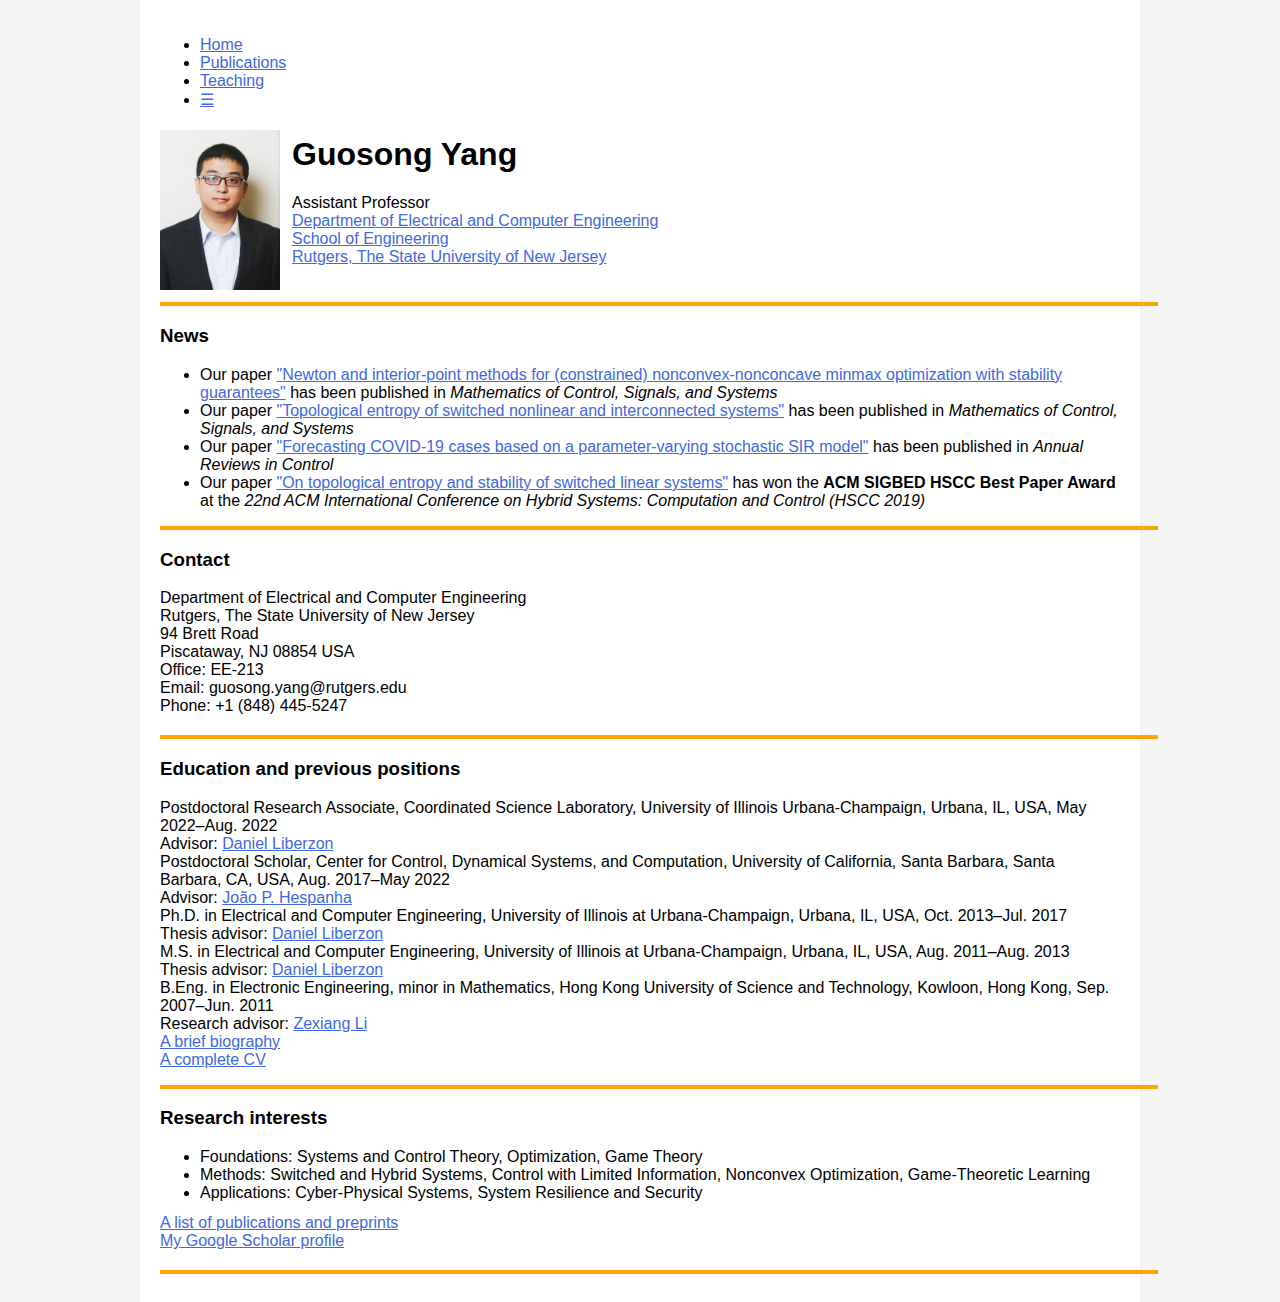
<file: index.html>
<!doctype html>
<html lang="en">
<head>
	<meta charset="utf-8">
	<title>Guosong Yang</title>
    <meta name="viewport" content="width=device-width; initial-scale=1.0">
	<link rel="stylesheet" href="css/main.css">
	<link rel="stylesheet" href="https://fonts.googleapis.com/icon?family=Material+Icons+Outlined">
	<script type="text/javascript" src="js/main.js"></script>
	<script type="text/x-mathjax-config">
		MathJax.Hub.Config({
			extensions: ["tex2jax.js","TeX/AMSmath.js","TeX/AMSsymbols.js"],
			jax: ["input/TeX", "output/HTML-CSS"],
			tex2jax: {
				inlineMath: [ ['$','$'], ["\\(","\\)"] ],
				displayMath: [ ['$$','$$'], ["\\[","\\]"] ],
			},
			"HTML-CSS": { availableFonts: ["TeX"] }
		});
	</script>
	<script type="text/javascript" async src="https://cdn.mathjax.org/mathjax/latest/MathJax.js?config=TeX-AMS_CHTML"></script>
</head>

<nav>
	<ul class="nav" id="navList">
		<li class="current"><a href="javascript: void(0)">Home</a></li>
		<li><a href="publications.html">Publications</a></li>
        <li><a href="teaching.html">Teaching</a></li>
<!--         <li><a href="recruiting.html">Join</a></li> -->
        <li class="menu"><a href="javascript: void(0)" onclick="navClick()">☰</a></li>
        <!-- <li class="lang"><a href="zh.html" style="font-size: 1em">中文</a></li> -->
	</ul>
</nav>

<body>
	<div style="margin-top: 12px; margin-bottom: 12px">
		<div style="float: left; margin-right: 12px">
			<a href="resources/GuosongYangHeadshot.jpg"><img src="resources/GuosongYangHeadshot.jpg" height="160" width="120"></a>
		</div>
		<div style="min-height: 160px; margin-left: 132px">
			<h1 style="line-height: 1.5; margin-bottom: 12px">Guosong Yang</h1>
			<ul class="tight" style="list-style-type: none; padding-left: 0">
				<li>Assistant Professor</li>
				<li><a href="https://ece.rutgers.edu/">Department of Electrical and Computer Engineering</li>
				<li><a href="https://soe.rutgers.edu/">School of Engineering</li>
				<li><a href="https://www.rutgers.edu/">Rutgers, The State University of New Jersey</a></li>
		</div>
	</div>
	
    <hr class="section">
    <h3><a name="News" style="color: black">News</a></h3>
    <ul>
<!--     	<li><span style="background-color: #FFE4B3">My group is looking to fill a fully funded Ph.D. position starting Spring/Fall 2024</span> (<a href="recruiting.html">Read more</a>)</li> -->
		<li>Our paper <a href="publications.html#CYHMCSS2024">"Newton and interior-point methods for (constrained) nonconvex-nonconcave minmax optimization with stability guarantees"</a> has been published in <i>Mathematics of Control, Signals, and Systems</i></li>
        <li>Our paper <a href="publications.html#YLHMCSS2023">"Topological entropy of switched nonlinear and interconnected systems"</a> has been published in <i>Mathematics of Control, Signals, and Systems</i></li>
        <li>Our paper <a href="publications.html#HCCEYARC2021">"Forecasting COVID-19 cases based on a parameter-varying stochastic SIR model"</a> has been published in <i>Annual Reviews in Control</i></li>
        <li>Our paper <a href="publications.html#YHLHSCC2019">"On topological entropy and stability of switched linear systems"</a> has won the <strong>ACM SIGBED HSCC Best Paper Award</strong> at the <i>22nd ACM International Conference on Hybrid Systems: Computation and Control (HSCC 2019)</i></li>
    </ul>
    
    <hr class="section">
    <h3><a name="Contact" style="color: black">Contact</a></h3>
    <div>
        Department of Electrical and Computer Engineering<br>
        Rutgers, The State University of New Jersey<br>
        94 Brett Road<br>
        Piscataway, NJ 08854 USA
    </div>
    <div style="margin-bottom: 20px">
    	Office: EE-213<br>
        Email: guosong.yang@rutgers.edu<br>
        Phone: +1 (848) 445-5247
    </div>
    
    <hr class="section">
	<h3><a name="Position" style="color: black">Education and previous positions</a></h3>
    <ul style="list-style-type: none; padding-left: 0">
        <li>Postdoctoral Research Associate, Coordinated Science Laboratory, University of Illinois Urbana-Champaign, Urbana, IL, USA, May 2022&ndash;Aug. 2022<br>
            Advisor: <a href="http://liberzon.csl.illinois.edu/">Daniel Liberzon</a></li>
        <li>Postdoctoral Scholar, Center for Control, Dynamical Systems, and Computation, University of California, Santa Barbara, Santa Barbara, CA, USA, Aug. 2017&ndash;May 2022<br>
            Advisor: <a href="https://www.ece.ucsb.edu/~hespanha/">Jo&atilde;o P. Hespanha</a></li>
        <li>Ph.D. in Electrical and Computer Engineering, University of Illinois at Urbana-Champaign, Urbana, IL, USA, Oct. 2013&ndash;Jul. 2017<br>
            Thesis advisor: <a href="http://liberzon.csl.illinois.edu/">Daniel Liberzon</a></li>
        <li>M.S. in Electrical and Computer Engineering, University of Illinois at Urbana-Champaign, Urbana, IL, USA, Aug. 2011&ndash;Aug. 2013<br>
            Thesis advisor: <a href="http://liberzon.csl.illinois.edu/">Daniel Liberzon</a></li>
        <li>B.Eng. in Electronic Engineering, minor in Mathematics, Hong Kong University of Science and Technology, Kowloon, Hong Kong, Sep. 2007&ndash;Jun. 2011<br>
            Research advisor: <a href="https://www.ece.ust.hk/eezxli">Zexiang Li</a></li>
        <li><a href="resources/GuosongYangBio.pdf">A brief biography</a></li>
        <li><a href="resources/GuosongYangCV.pdf">A complete CV</a></li>
    </ul>
    
	<hr class="section">
	<h3><a name="Research" style="color: black">Research interests</a></h3>
    <ul class="tight" style="margin-bottom: 12px">
        <li>Foundations: Systems and Control Theory, Optimization, Game Theory</li>
        <li>Methods: Switched and Hybrid Systems, Control with Limited Information, Nonconvex Optimization, Game-Theoretic Learning</li>
        <li>Applications: Cyber-Physical Systems, System Resilience and Security</li>
    </ul>
	<div>
        <a href="publications.html">A list of publications and preprints</a>
	</div>
	<div style=" margin-bottom: 20px">
	<a href="https://scholar.google.com/citations?user=xYYJOowAAAAJ&hl=en">My Google Scholar profile</a>
	</div>	
</body>

<foot>
	<hr class="section">
	<!-- Start of StatCounter Code for Default Guide -->
	<script type="text/javascript">
		var sc_project=11148970;
		var sc_invisible=0;
		var sc_security="2ae718cc";
		var scJsHost = (("https:" == document.location.protocol) ? "https://secure." : "http://www.");
		document.write("<sc"+"ript type='text/javascript' src='" + scJsHost+ "statcounter.com/counter/counter.js'></"+"script>");
	</script>
	<noscript><div class="statcounter"><a title="web analytics" href="http://statcounter.com/web-analytics/" target="_blank"><img class="statcounter" src="//c.statcounter.com/11148970/0/2ae718cc/0/" alt="web analytics"></a></div></noscript>
	<!-- End of StatCounter Code for Default Guide -->
</foot>
</html>
</file>
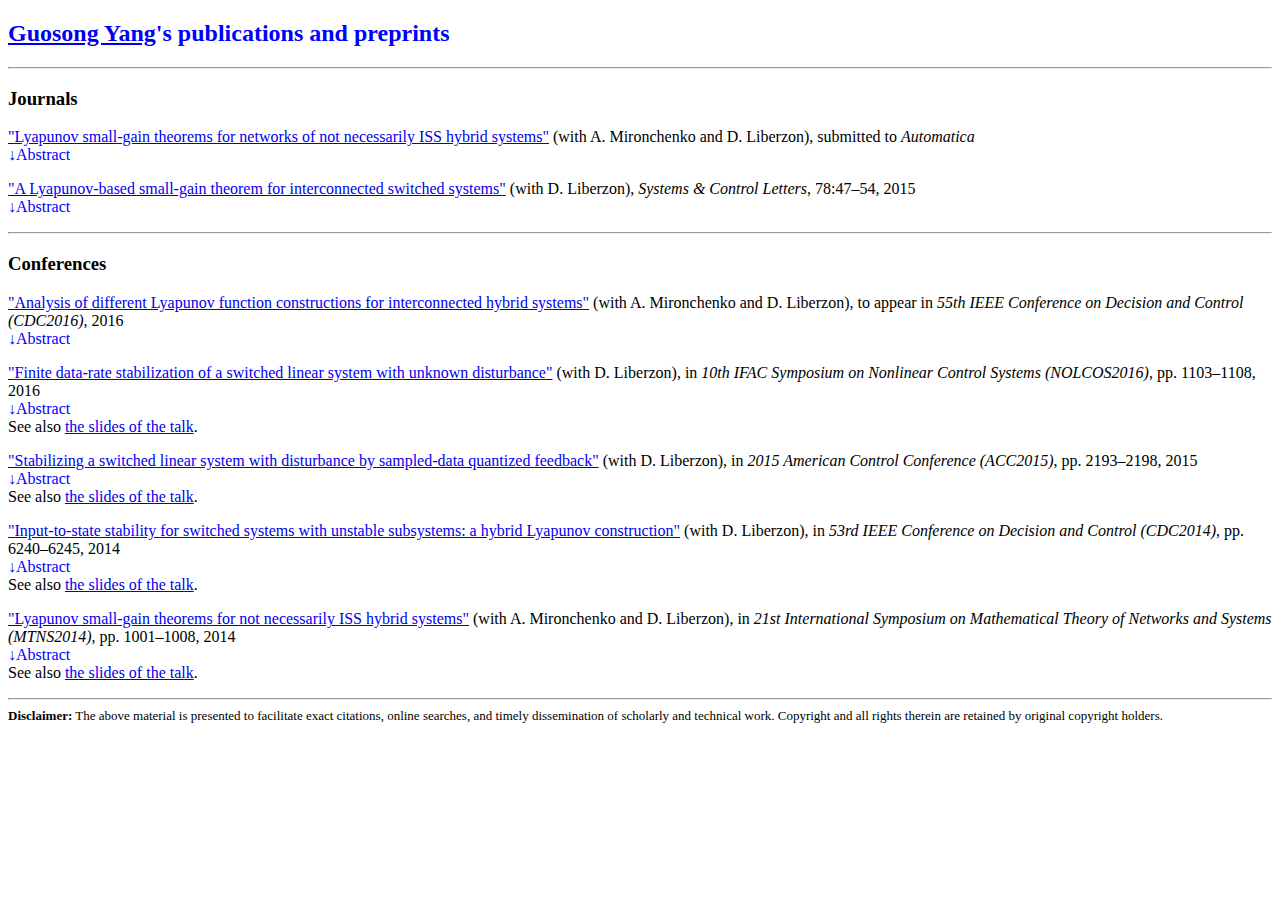
<file: publication.html>
<!doctype html>
<html lang="en">
    <head>
        <meta charset='utf-8'>
        <link rel="stylesheet" href="https://guosong-yang.github.io/stylesheets/style.css">
        <style type="text/css">
            a.absToggle {
                text-decoration: none;
                color: blue;
                cursor: pointer
            }
            a.absToggle: hover {
                text-decoration: underline
            }
        </style>
        <script type="text/javascript">
            function absShow(id) {
                var abs = document.getElementById(id);
                abs.style.display = 'block'
            }
            function absHide(id) {
                var abs = document.getElementById(id);
                abs.style.display = 'none'
            }
        </script>
    </head>
    <body>
        <h2><a href="https://guosong-yang.github.io/">Guosong Yang</a>'s publications and preprints</h2>
        
        <hr>
        <h3>Journals</h3>
        <p>
        <a href="https://guosong-yang.github.io/resources/MYL-NetHyd-Automatica.pdf">"Lyapunov small-gain theorems for networks of not necessarily ISS hybrid systems"</a> (with A. Mironchenko and D. Liberzon), submitted to <i>Automatica</i><br>
        <span id="absMYLAutomaticaHide" style="display: block">
            <a class="absToggle" onclick="absShow('absMYLAutomaticaShow'); absHide('absMYLAutomaticaHide')">&darr;Abstract</a>
        </span>
        <span id="absMYLAutomaticaShow" style="display: none">
            <a class="absToggle" onclick="absHide('absMYLAutomaticaShow'); absShow('absMYLAutomaticaHide')">&uarr;Abstract:</a> We prove a novel Lyapunov-based small-gain theorem for networks of n &ge; 2 hybrid systems which are not necessarily input-to-state stable. This result unifies and extends several small-gain theorems for hybrid and impulsive systems proposed in the last few years. We also show how average dwell-time (ADT) clocks and reverse ADT clocks can be used to modify the Lyapunov functions for subsystems and to enlarge the applicability of the derived small-gain theorems.
        </span>
        </p>
        <p>
        <a href="https://guosong-yang.github.io/resources/YL-InterSw-SCL2015.pdf">"A Lyapunov-based small-gain theorem for interconnected switched systems"</a> (with D. Liberzon), <i>Systems &amp; Control Letters</i>, 78:47–54, 2015<br>
        <span id="absYLSCL2015Hide" style="display: block">
            <a class="absToggle" onclick="absShow('absYLSCL2015Show'); absHide('absYLSCL2015Hide')">&darr;Abstract</a>
        </span>
        <span id="absYLSCL2015Show" style="display: none">
            <a class="absToggle" onclick="absHide('absYLSCL2015Show'); absShow('absYLSCL2015Hide')">&uarr;Abstract:</a> Stability of an interconnected system consisting of two switched systems is investigated in the scenario where in both switched systems there may exist some subsystems that are not input-to-state stable (non-ISS). We show that, providing the switching signals neither switch too frequently nor activate non-ISS subsystems for too long, a small-gain theorem can be used to conclude global asymptotic stability (GAS) of the interconnected system. For each switched system, with the constraints on the switching signal being modeled by an auxiliary timer, a correspondent hybrid system is defined to enable the construction of a hybrid ISS Lyapunov function. Apart from justifying the ISS property of their corresponding switched systems, these hybrid ISS Lyapunov functions are then combined to establish a Lyapunov-type small-gain condition which guarantees that the interconnected system is globally asymptotically stable.
        </span>
        </p>
        
        <hr>
        <h3>Conferences</h3>
        <p>
        <a href="https://guosong-yang.github.io/resources/YLM-InterHydGain-CDC2016.pdf">"Analysis of different Lyapunov function constructions for interconnected hybrid systems"</a> (with A. Mironchenko and D. Liberzon), to appear in <i>55th IEEE Conference on Decision and Control (CDC2016)</i>, 2016<br>
        <span id="absYLMCDC2016Hide" style="display: block">
            <a class="absToggle" onclick="absShow('absYLMCDC2016Show'); absHide('absYLMCDC2016Hide')">&darr;Abstract</a>
        </span>
        <span id="absYLMCDC2016Show" style="display: none">
            <a class="absToggle" onclick="absHide('absYLMCDC2016Show'); absShow('absYLMCDC2016Hide')">&uarr;Abstract:</a> This paper studies stability of interconnections of hybrid dynamical systems, in the general scenario that the continuous or discrete dynamics of subsystems may have destabilizing effects. We analyze two existing methods of constructing Lyapunov functions for the interconnection based on candidate ISS Lyapunov functions for subsystems, small-gain conditions, and auxiliary timers modeling restrictions on jump frequency in terms of average dwell-time and reverse average dwell-time. We compare their feasibility and limitations for different types of subsystem dynamics, and examine a case that the combination of them is needed to establish global asymptotic stability.
        </span>
        </p>
        <p>
        <a href="https://guosong-yang.github.io/resources/YL-SwQuanLin-NOLCOS2016.pdf">"Finite data-rate stabilization of a switched linear system with unknown disturbance"</a> (with D. Liberzon), in <i>10th IFAC Symposium on Nonlinear Control Systems (NOLCOS2016)</i>, pp. 1103–1108, 2016<br>
        <span id="absYLNOLCOS2016Hide" style="display: block">
            <a class="absToggle" onclick="absShow('absYLNOLCOS2016Show'); absHide('absYLNOLCOS2016Hide')">&darr;Abstract</a>
        </span>
        <span id="absYLNOLCOS2016Show" style="display: none">
            <a class="absToggle" onclick="absHide('absYLNOLCOS2016Show'); absShow('absYLNOLCOS2016Hide')">&uarr;Abstract:</a> We study the stabilization of a switched linear system with unknown disturbance using sampled and quantized state feedback. The switching is slow in the sense of combined dwell-time and average dwell-time, while the active mode is unknown except at sampling times. Each mode of the switched system is stabilizable, and the disturbance admits an unknown bound. A communication and control strategy is designed to achieve practical stability and exponential convergence w.r.t. the initial state with a nonlinear gain on the disturbance, provided the data-rate meets given lower bounds. Compared with previous results, a more involved algorithm is developed to handle effects of the unknown disturbance based on employing an iteratively updated estimate of the disturbance bound and expanding the over-approximations of reachable sets over sampling intervals from the case without disturbance.
        </span>
        See also <a href="https://github.com/guosong-yang/guosong-yang.github.io/raw/master/resources/YL-SwQuanLin-NOLCOS2016-Slides.ppsx">the slides of the talk</a>.
        </p>
        <p>
        <a href="https://guosong-yang.github.io/resources/YL-SwQuanLin-ACC2015.pdf">"Stabilizing a switched linear system with disturbance by sampled-data quantized feedback"</a> (with D. Liberzon), in <i>2015 American Control Conference (ACC2015)</i>, pp. 2193–2198, 2015<br>
        <span id="absYLACC2015Hide" style="display: block">
            <a class="absToggle" onclick="absShow('absYLACC2015Show'); absHide('absYLACC2015Hide')">&darr;Abstract</a>
        </span>
        <span id="absYLACC2015Show" style="display: none">
            <a class="absToggle" onclick="absHide('absYLACC2015Show'); absShow('absYLACC2015Hide')">&uarr;Abstract:</a> We study the problem of stabilizing a switched linear system with disturbance using sampled and quantized measurements of its state. The switching is assumed to be slow in the sense of combined dwell-time and average dwell-time, while the active mode is unknown except at sampling times. Each mode of the switched linear system is assumed to be stabilizable, and the magnitude of the disturbance is constrained by a known bound. A communication and control strategy is designed to guarantee bounded-input-bounded-state (BIBS) stability of the switched linear system and an exponential convergence rate with respect to the initial state, providing the data rate satisfies certain lower bounds. Such lower bounds are established by expanding the over-approximation bounds of reachable sets over sampling intervals derived in a previous paper to accommodate effects of the disturbance.
        </span>
        See also <a href="https://github.com/guosong-yang/guosong-yang.github.io/raw/master/resources/YL-SwQuanLin-ACC2015-Slides.ppsx">the slides of the talk</a>.
        </p>
        <p>
        <a href="https://guosong-yang.github.io/resources/YL-InterSw-CDC2014.pdf">"Input-to-state stability for switched systems with unstable subsystems: a hybrid Lyapunov construction"</a> (with D. Liberzon), in <i>53rd IEEE Conference on Decision and Control (CDC2014)</i>, pp. 6240–6245, 2014<br>
        <span id="absYLCDC2014Hide" style="display: block">
            <a class="absToggle" onclick="absShow('absYLCDC2014Show'); absHide('absYLCDC2014Hide')">&darr;Abstract</a>
        </span>
        <span id="absYLCDC2014Show" style="display: none">
            <a class="absToggle" onclick="absHide('absYLCDC2014Show'); absShow('absYLCDC2014Hide')">&uarr;Abstract:</a> The input-to-state stability (ISS) of a nonlinear switched system is investigated in the scenario where there may exist some subsystems that are not input-to-state stable (non-ISS). We show that, providing the switching signal neither switches too frequently nor activates non-ISS subsystems for too long, a hybrid ISS Lyapunov function can be constructed to guarantee ISS of the switched system. With the constraints on the switching signal being modeled by a novel auxiliary timer, a hybrid system is defined so that the solutions to the two systems are correspondent. After the construction and verification of an ISS Lyapunov function, ISS of all complete solutions to the hybrid system, and therefore all solutions to the switched system, is conveniently proved.
        </span>
        See also <a href="https://github.com/guosong-yang/guosong-yang.github.io/raw/master/resources/YL-InterSw-CDC2014-Slides.ppsx">the slides of the talk</a>.
        </p>
        <p>
        <a href="https://guosong-yang.github.io/resources/MYL-NetHyd-MTNS2014.pdf">"Lyapunov small-gain theorems for not necessarily ISS hybrid systems"</a> (with A. Mironchenko and D. Liberzon), in <i>21st International Symposium on Mathematical Theory of Networks and Systems (MTNS2014)</i>, pp. 1001–1008, 2014<br>
        <span id="absMYLMTNS2014Hide" style="display: block">
            <a class="absToggle" onclick="absShow('absMYLMTNS2014Show'); absHide('absMYLMTNS2014Hide')">&darr;Abstract</a>
        </span>
        <span id="absMYLMTNS2014Show" style="display: none">
            <a class="absToggle" onclick="absHide('absMYLMTNS2014Show'); absShow('absMYLMTNS2014Hide')">&uarr;Abstract:</a> We prove a novel Lyapunov-based small-gain theorem for interconnections of n hybrid systems, which are not necessarily input-to-state stable. This result unifies and extends several small-gain theorems for hybrid and impulsive systems, proposed in the last few years. Also we show how the average dwell-time (ADT) clocks and reverse ADT clocks can be used to modify the Lyapunov functions for subsystems and to enlarge the applicability of derived small-gain theorems.
        </span>
        See also <a href="https://guosong-yang.github.io/resources/MYL-NetHyd-MTNS2014-Slides.pdf">the slides of the talk</a>.
        </p>
        
        <hr>
        <div style="font-size: small">
            <strong>Disclaimer:</strong> The above material is presented to facilitate exact citations, online searches, and timely dissemination of scholarly and technical work. Copyright and all rights therein are retained by original copyright holders.
        </div>
    </body>
</html>
</file>
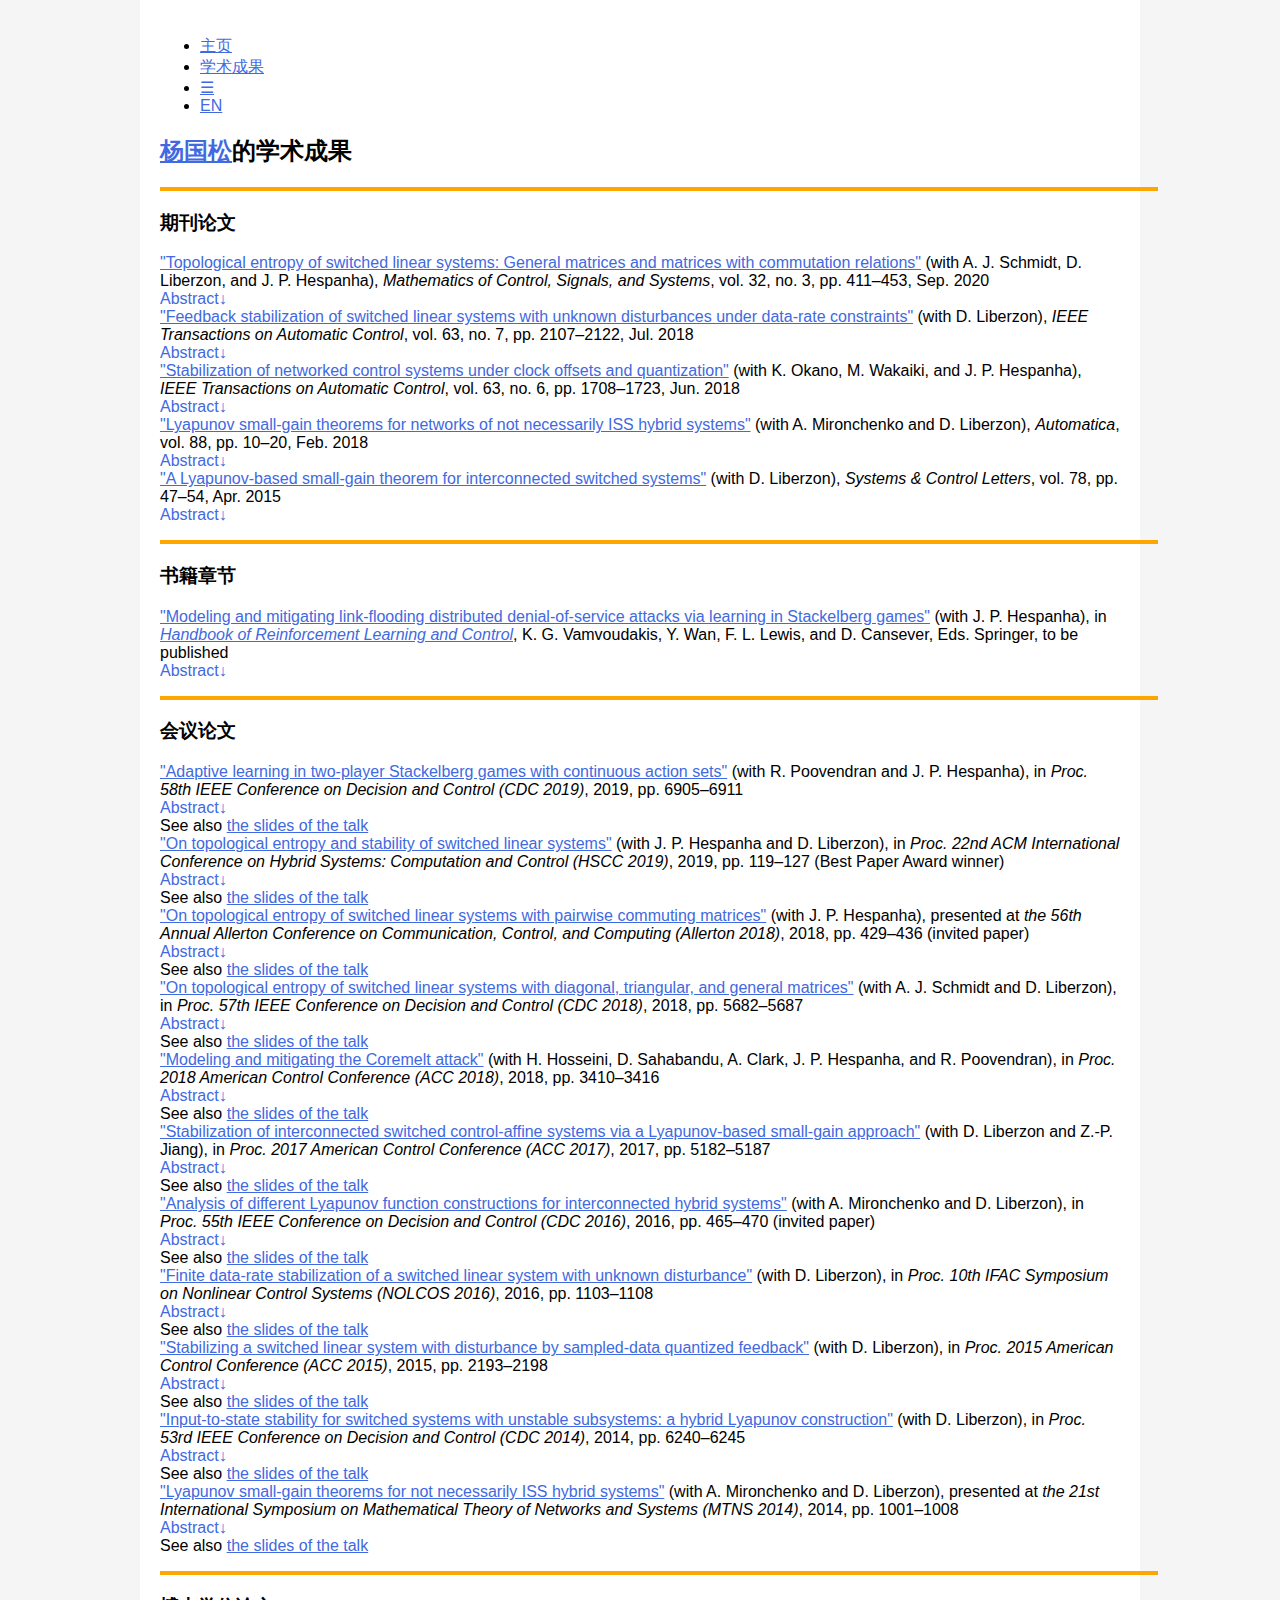
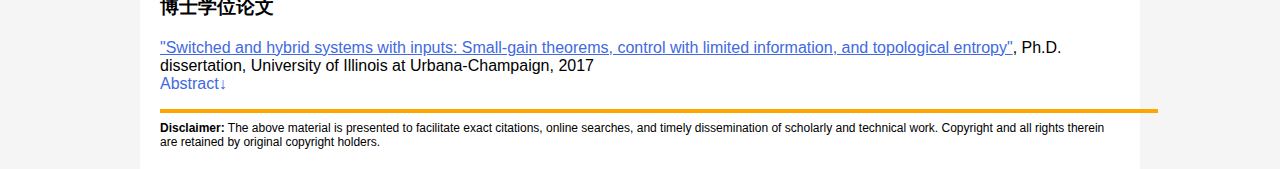
<file: publications-zh.html>
<!doctype html>
<html lang="en">
<head>
	<meta charset="utf-8">
	<title>Guosong Yang's homepage</title>
    <meta name="viewport" content="width=device-width; initial-scale=1.0">
	<link rel="stylesheet" href="css/main.css">
	<script type="text/javascript" src="js/main.js"></script>
	<script type="text/x-mathjax-config">
		MathJax.Hub.Config({
			extensions: ["tex2jax.js","TeX/AMSmath.js","TeX/AMSsymbols.js"],
			jax: ["input/TeX", "output/HTML-CSS"],
			tex2jax: {
				inlineMath: [ ['$','$'], ["\\(","\\)"] ],
				displayMath: [ ['$$','$$'], ["\\[","\\]"] ],
			},
			"HTML-CSS": { availableFonts: ["TeX"] }
		});
	</script>
	<script type="text/javascript" async src="https://cdn.mathjax.org/mathjax/latest/MathJax.js?config=TeX-AMS_CHTML"></script>
</head>

<nav>
	<ul class="nav" id="navList">
		<li><a href="zh.html" style="font-size: 1em">主页</a></li>
		<li><a class="current" href="javascript: void(0)" style="font-size: 1em">学术成果</a></li>
		<li class="menu"><a href="javascript: void(0)" onclick="navClick()">☰</a></li>
        <li class="lang"><a href="publications.html">EN</a></li>
	</ul>
	<script>
		function navClick() {
			var x = document.getElementById("navList");
			if (x.className === "nav") {
				x.className += " responsive";
			} else {
				x.className = "nav";
			}
		}
	</script>
</nav>

<body>
	<h2><a href="https://guosong-yang.github.io/zh">杨国松</a>的学术成果</h2>
	<script>
		function absShow(id) {
			var abs = document.getElementById(id);
			abs.style.display = 'block';
		}
		function absHide(id) {
			var abs = document.getElementById(id);
			abs.style.display = 'none';
		}
		function absShowMore(id) {
			var abs = document.getElementById(id);
			abs.style.display = 'inline';
		}
	</script>
	
	<hr class="section">
	<h3>期刊论文</h3>
    <ul class='loose' style="list-style-type: none; padding-left: 0">
        <li>
            <a href="resources/YSLH-SwTopEnt-MCSS2020.pdf">"Topological entropy of switched linear systems: General matrices and matrices with commutation relations"</a> (with A. J. Schmidt, D. Liberzon, and J. P. Hespanha), <i>Mathematics of Control, Signals, and Systems</i>, vol. 32, no. 3, pp. 411&ndash;453, Sep. 2020
            <div id="absYSLHMCSS2020Hide" style="display: block"><a class="absToggle" onclick="absShow('absYSLHMCSS2020Show'); absHide('absYSLHMCSS2020Hide')">Abstract&darr;</a></div>
            <div id="absYSLHMCSS2020Show" style="display: none"><a class="absToggle" onclick="absHide('absYSLHMCSS2020Show'); absShow('absYSLHMCSS2020Hide')">Abstract&uarr;</a>
                <p class="abs">This paper studies a notion of topological entropy for switched systems, formulated in terms of the minimal number of trajectories needed to approximate all trajectories with a finite precision. For general switched linear systems, we prove that the topological entropy is independent of the set of initial states. We construct an upper bound for the topological entropy in terms of an average of the measures of system matrices of individual modes, weighted by their corresponding active times, and a lower bound in terms of an active-time-weighted average of their traces. For switched linear systems with scalar-valued state and those with pairwise commuting matrices, we establish formulae for the topological entropy in terms of active-time-weighted averages of the eigenvalues of system matrices of individual modes. For the more general case with simultaneously triangularizable matrices, we construct upper bounds for the topological entropy that only depend on the eigenvalues, their order in a simultaneous triangularization, and the active times. In each case above, we also establish upper bounds that are more conservative but require less information on the system matrices or on the switching, with their relations illustrated by numerical examples. Stability conditions inspired by the upper bounds for the topological entropy are presented as well.</p>
            </div>
        </li>
        <li>
            <a href="resources/YL-SwDistQuanCtrl-TAC2018.pdf">"Feedback stabilization of switched linear systems with unknown disturbances under data-rate constraints"</a> (with D. Liberzon), <i>IEEE Transactions on Automatic Control</i>, vol. 63, no. 7, pp. 2107&ndash;2122, Jul. 2018
            <div id="absYLTAC2018Hide" style="display: block"><a class="absToggle" onclick="absShow('absYLTAC2018Show'); absHide('absYLTAC2018Hide')">Abstract&darr;</a></div>
            <div id="absYLTAC2018Show" style="display: none"><a class="absToggle" onclick="absHide('absYLTAC2018Show'); absShow('absYLTAC2018Hide')">Abstract&uarr;</a>
                <p class="abs">We study the problem of stabilizing a switched linear system with a completely unknown disturbance using sampled and quantized state feedback. The switching is assumed to be slow enough in the sense of combined dwell-time and average dwell-time, each individual mode is assumed to be stabilizable, and the data rate is assumed to be large enough but finite. By extending the approach of reachable-set approximation and propagation from an earlier result on the disturbance-free case, we develop a communication and control strategy that achieves a variant of input-to-state stability with exponential decay. An estimate of the disturbance bound is introduced to counteract the unknown disturbance, and a novel algorithm is designed to adjust the estimate and recover the state when it escapes the range of quantization.</p>
            </div>
        </li>
        <li>
            <a href="resources/OWYH-LinQuanCtrlClk-TAC2018.pdf">"Stabilization of networked control systems under clock offsets and quantization"</a> (with K. Okano, M. Wakaiki, and J. P. Hespanha), <i>IEEE Transactions on Automatic Control</i>, vol. 63, no. 6, pp. 1708&ndash;1723, Jun. 2018
            <div id="absOWYHTAC2018Hide" style="display: block"><a class="absToggle" onclick="absShow('absOWYHTAC2018Show'); absHide('absOWYHTAC2018Hide')">Abstract&darr;</a></div>
            <div id="absOWYHTAC2018Show" style="display: none"><a class="absToggle" onclick="absHide('absOWYHTAC2018Show'); absShow('absOWYHTAC2018Hide')">Abstract&uarr;</a>
                <p class="abs">This paper studies the impact of clock mismatches and quantization on networked control systems. We consider a scenario where the plant's state is measured by a sensor that communicates with the controller through a network. Variable communication delays and clock jitter do not permit a perfect synchronization between the clocks of the sensor and controller. We investigate limitations on the clock offset tolerable for stabilization of the feedback system. For a process with a scalar-valued state, we show that there exists a tight bound on the offset above which the closed-loop system cannot be stabilized with any causal controllers. For higher dimensional plants, if the plant has two distinct poles, then the effect of clock mismatches can be canceled with a finite number of measurements, and hence there is no fundamental limitation. We also consider the case where the measurements are subject to quantization in addition to clock mismatches. For first-order plants, we present necessary conditions and sufficient conditions for stabilizability, which show that a larger clock offset requires a finer quantization.</p>
            </div>
        </li>
        <li>
            <a href="resources/MYL-NetHydSmG-Automatica2018.pdf">"Lyapunov small-gain theorems for networks of not necessarily ISS hybrid systems"</a> (with A. Mironchenko and D. Liberzon), <i>Automatica</i>, vol. 88, pp. 10&ndash;20, Feb. 2018
            <div id="absMYLAutomatica2018Hide" style="display: block"><a class="absToggle" onclick="absShow('absMYLAutomatica2018Show'); absHide('absMYLAutomatica2018Hide')">Abstract&darr;</a></div>
            <div id="absMYLAutomatica2018Show" style="display: none"><a class="absToggle" onclick="absHide('absMYLAutomatica2018Show'); absShow('absMYLAutomatica2018Hide')">Abstract&uarr;</a>
                <p class="abs">We prove a novel Lyapunov-based small-gain theorem for networks composed of n &ge; 2 hybrid subsystems which are not necessarily input-to-state stable. This result unifies and extends several small-gain theorems for hybrid and impulsive systems proposed in the last few years. We also show how average dwell-time (ADT) clocks and reverse ADT clocks can be used to modify the ISS Lyapunov functions for subsystems and to enlarge the applicability of the derived small-gain theorems.</p>
            </div>
        </li>
        <li>
            <a href="resources/YL-InterSwSmG-SCL2015.pdf">"A Lyapunov-based small-gain theorem for interconnected switched systems"</a> (with D. Liberzon), <i>Systems &amp; Control Letters</i>, vol. 78, pp. 47&ndash;54, Apr. 2015
            <div id="absYLSCL2015Hide" style="display: block"><a class="absToggle" onclick="absShow('absYLSCL2015Show'); absHide('absYLSCL2015Hide')">Abstract&darr;</a></div>
            <div id="absYLSCL2015Show" style="display: none"><a class="absToggle" onclick="absHide('absYLSCL2015Show'); absShow('absYLSCL2015Hide')">Abstract&uarr;</a>
                <p class="abs">Stability of an interconnected system consisting of two switched systems is investigated in the scenario where in both switched systems there may exist some subsystems that are not input-to-state stable (non-ISS). We show that, providing the switching signals neither switch too frequently nor activate non-ISS subsystems for too long, a small-gain theorem can be used to conclude global asymptotic stability (GAS) of the interconnected system. For each switched system, with the constraints on the switching signal being modeled by an auxiliary timer, a correspondent hybrid system is defined to enable the construction of a hybrid ISS Lyapunov function. Apart from justifying the ISS property of their corresponding switched systems, these hybrid ISS Lyapunov functions are then combined to establish a Lyapunov-type small-gain condition which guarantees that the interconnected system is globally asymptotically stable.</p>
            </div>
        </li>
    </ul>
	
	<hr class="section">
    <h3>书籍章节</h3>
    <ul class='loose' style="list-style-type: none; padding-left: 0">
        <li>
            <a href="resources/YH-StbgAdptCtrlNet-BookChapter.pdf">"Modeling and mitigating link-flooding distributed denial-of-service attacks via learning in Stackelberg games"</a> (with J. P. Hespanha), in <a href="https://www.springer.com/gp/book/9783030609894"><i>Handbook of Reinforcement Learning and Control</i></a>, K. G. Vamvoudakis, Y. Wan, F. L. Lewis, and D. Cansever, Eds. Springer, to be published
            <div id="absYHBookChapterHide" style="display: block; margin-bottom: 0"><a class="absToggle" onclick="absShow('absYHBookChapterShow'); absHide('absYHBookChapterHide')">Abstract&darr;</a></div>
            <div id="absYHBookChapterShow" style="display: none"><a class="absToggle" onclick="absHide('absYHBookChapterShow'); absShow('absYHBookChapterHide')">Abstract&uarr;</a>
                <p class="abs">This work formulates the mitigation of link-flooding distributed denial-of-service attacks as a routing problem among parallel links. In order to address the challenge that the adversary can observe the routing strategy before assigning attack traffic, we model the conflict between routing and attack as a Stackelberg game. For a general class of adversaries, we establish a characterization of an optimal attack strategy that reduces the search space to a finite set, and construct explicit formulae for Stackelberg equilibria and costs for a special class of networks. When the attack objective and capacity are unknown, we propose a learning-based approach that predicts the routing cost using a neural network and minimizes the predicted cost via projected gradient descent. A simulation study is provided to demonstrate the effectiveness of our approach.</p>
            </div>
        </li>
    </ul>

    <hr class="section">
    <h3>会议论文</h3>
    <ul class='loose' style="list-style-type: none; padding-left: 0">
        <li>
            <a href="resources/YPH-StbgAdptCtrl-CDC2019.pdf">"Adaptive learning in two-player Stackelberg games with continuous action sets"</a> (with R. Poovendran and J. P. Hespanha), in <i>Proc. 58th IEEE Conference on Decision and Control (CDC 2019)</i>, 2019, pp. 6905&ndash;6911
            <div id="absYPHCDC2019Hide" style="display: block; margin-bottom: 0"><a class="absToggle" onclick="absShow('absYPHCDC2019Show'); absHide('absYPHCDC2019Hide')">Abstract&darr;</a></div>
            <div id="absYPHCDC2019Show" style="display: none"><a class="absToggle" onclick="absHide('absYPHCDC2019Show'); absShow('absYPHCDC2019Hide')">Abstract&uarr;</a>
                <p class="abs">We study a two-player Stackelberg game in which the follower’s strategy depends on a parameter vector that is unknown to the leader. An adaptive learning algorithm is designed to simultaneously estimate the unknown parameter and minimize the leader’s cost, based on adaptive control techniques and hysteresis switching. The algorithm guarantees that the leader’s cost predicted using the parameter estimate becomes indistinguishable from its actual cost in finite time, up to a preselected, arbitrarily small error threshold, and that the first-order necessary condition for optimality holds asymptotically for the predicted cost. If an additional persistent excitation condition holds, then the parameter estimation error can also be bounded by a preselected, arbitrarily small threshold in finite time. The algorithm and convergence results are illustrated via a simple simulation example in the domain of network security.</p>
            </div>
            <div class="slides">See also <a href="resources/YPH-StbgAdptCtrl-CDC2019-Slides.ppsx">the slides of the talk</a></div>
        </li>
        <li>
            <a href="resources/YHL-SwTopEntGES-HSCC2019.pdf">"On topological entropy and stability of switched linear systems"</a> (with J. P. Hespanha and D. Liberzon), in <i>Proc. 22nd ACM International Conference on Hybrid Systems: Computation and Control (HSCC 2019)</i>, 2019, pp. 119&ndash;127 (Best Paper Award winner)
            <div id="absYHLHSCC2019Hide" style="display: block; margin-bottom: 0"><a class="absToggle" onclick="absShow('absYHLHSCC2019Show'); absHide('absYHLHSCC2019Hide')">Abstract&darr;</a></div>
            <div id="absYHLHSCC2019Show" style="display: none"><a class="absToggle" onclick="absHide('absYHLHSCC2019Show'); absShow('absYHLHSCC2019Hide')">Abstract&uarr;</a>
                <p class="abs">This paper studies topological entropy and stability properties of switched linear systems. First, we show that the exponential growth rates of solutions of a switched linear system are essentially upper bounded by its topological entropy. Second, we estimate the topological entropy of a switched linear system by decomposing it into a part that is generated by scalar multiples of the identity matrix and a part that has zero entropy, and proving that the overall topological entropy is upper bounded by that of the former. Third, we prove that a switched linear system is globally exponentially stable if its topological entropy remains zero under a destabilizing perturbation. Finally, the entropy estimation via decomposition and the entropy-based stability condition are applied to three classes of switched linear systems to construct novel upper bounds for topological entropy and novel sufficient conditions for global exponential stability.</p>
            </div>
            <div class="slides">See also <a href="resources/YHL-SwTopEntGES-HSCC2019-Slides.ppsx">the slides of the talk</a></div>
        </li>
        <li>
            <a href="resources/YH-SwCommEnt-Allerton2018.pdf">"On topological entropy of switched linear systems with pairwise commuting matrices"</a> (with J. P. Hespanha), presented at <i>the 56th Annual Allerton Conference on Communication, Control, and Computing (Allerton 2018)</i>, 2018, pp. 429&ndash;436 (invited paper)
            <div id="absYHAllerton2018Hide" style="display: block; margin-bottom: 0"><a class="absToggle" onclick="absShow('absYHAllerton2018Show'); absHide('absYHAllerton2018Hide')">Abstract&darr;</a></div>
            <div id="absYHAllerton2018Show" style="display: none"><a class="absToggle" onclick="absHide('absYHAllerton2018Show'); absShow('absYHAllerton2018Hide')">Abstract&uarr;</a>
                <p class="abs">We study a notion of topological entropy for switched systems, formulated in terms of the minimal number of initial states needed to approximate all initial states within a finite precision. This paper focuses on the topological entropy of switched linear systems with pairwise commuting matrices. First, we prove there exists a simultaneous change of basis under which each of the matrices can be decomposed into a diagonal part and a nilpotent part, and all the diagonal and nilpotent parts are pairwise commuting. Then a formula for the topological entropy is established in terms of the component-wise averages of the eigenvalues, weighted by the active time of each mode, which indicates that the topological entropy is independent of the nilpotent parts above. We also present how the formula generalizes known results for the non-switched case and the case with simultaneously diagonalizable matrices, and construct more general but more conservative upper bounds for the entropy. A numerical example is provided to demonstrate properties of the formula and the upper and lower bounds for the topological entropy.</p>
            </div>
            <div class="slides">See also <a href="resources/YH-SwCommEnt-Allerton2018-Slides.pdf">the slides of the talk</a></div>
        </li>
        <li>
            <a href="resources/YSL-SwTopEnt-CDC2018.pdf">"On topological entropy of switched linear systems with diagonal, triangular, and general matrices"</a> (with A. J. Schmidt and D. Liberzon), in <i>Proc. 57th IEEE Conference on Decision and Control (CDC 2018)</i>, 2018, pp. 5682&ndash;5687
            <div id="absYSLCDC2018Hide" style="display: block; margin-bottom: 0"><a class="absToggle" onclick="absShow('absYSLCDC2018Show'); absHide('absYSLCDC2018Hide')">Abstract&darr;</a></div>
            <div id="absYSLCDC2018Show" style="display: none"><a class="absToggle" onclick="absHide('absYSLCDC2018Show'); absShow('absYSLCDC2018Hide')">Abstract&uarr;</a>
                <p class="abs">This paper introduces a notion of topological entropy for switched systems, formulated using the minimal number of initial states needed to approximate all initial states within a finite precision. We show that it can be equivalently defined using the maximal number of initial states separable within a finite precision, and introduce switching-related quantities such as the active time of each mode, which prove to be useful in calculating the topological entropy of switched linear systems. For general switched linear systems, we show that the topological entropy is independent of the set of initial states, and establish upper and lower bounds using the active-time-weighted averages of the norms and traces of system matrices in individual modes, respectively. For switched linear systems with scalar-valued state or simultaneously diagonalizable matrices, we derive formulae for the topological entropy using active-time-weighted averages of eigenvalues, which can be extended to the case with simultaneously triangularizable matrices to obtain an upper bound. In these three cases with special matrix structure, we also provide more general but more conservative upper bounds for the topological entropy.</p>
            </div>
            <div class="slides">See also <a href="resources/YSL-SwTopEnt-CDC2018-Slides.ppsx">the slides of the talk</a></div>
        </li>
        <li>
            <a href="resources/YHSCHP-Coremelt-ACC2018.pdf">"Modeling and mitigating the Coremelt attack"</a> (with H. Hosseini, D. Sahabandu, A. Clark, J. P. Hespanha, and R. Poovendran), in <i>Proc. 2018 American Control Conference (ACC 2018)</i>, 2018, pp. 3410&ndash;3416
            <div id="absYHSCHPACC2018Hide" style="display: block; margin-bottom: 0"><a class="absToggle" onclick="absShow('absYHSCHPACC2018Show'); absHide('absYHSCHPACC2018Hide')">Abstract&darr;</a></div>
            <div id="absYHSCHPACC2018Show" style="display: none"><a class="absToggle" onclick="absHide('absYHSCHPACC2018Show'); absShow('absYHSCHPACC2018Hide')">Abstract&uarr;</a>
                <p class="abs">This paper studies the Coremelt attack, a link-flooding Distributed Denial of Service attack that exhausts the bandwidth at a core network link using low-intensity traffic flows between subverted machines. A dynamical system model is formulated for analyzing the effect of Coremelt attack on a single-link Transmission Control Protocol (TCP) network and developing mitigation methods. For the case with a limited number of subverted sources, a modified TCP algorithm is developed for the attackers to achieve a desired congestion level. A mitigation method is proposed to improve the link usage of legitimate users when the link is under attack. The network performance under different attack and mitigation scenarios is illustrated through simulation results.</p>
            </div>
            <div class="slides">See also <a href="resources/YHSCHP-Coremelt-ACC2018-Slides.pdf">the slides of the talk</a></div>
        </li>
        <li>
            <a href="resources/YLJ-InterSwSmGCtrl-ACC2017.pdf">"Stabilization of interconnected switched control-affine systems via a Lyapunov-based small-gain approach"</a> (with D. Liberzon and Z.-P. Jiang), in <i>Proc. 2017 American Control Conference (ACC 2017)</i>, 2017, pp. 5182&ndash;5187
            <div id="absYLJACC2017Hide" style="display: block; margin-bottom: 0"><a class="absToggle" onclick="absShow('absYLJACC2017Show'); absHide('absYLJACC2017Hide')">Abstract&darr;</a></div>
            <div id="absYLJACC2017Show" style="display: none"><a class="absToggle" onclick="absHide('absYLJACC2017Show'); absShow('absYLJACC2017Hide')">Abstract&uarr;</a>
                <p class="abs">We study the feedback stabilization of interconnected switched control-affine systems with both input-to-state stable (ISS) and non-ISS modes. Provided that the switching is slow in the sense of average dwell-time and the active time of non-ISS modes is short in proportion, suitable feedback controls are designed to achieve input-to-state practical stability (ISpS) with an arbitrarily small constant. We devise such feedback controls by extending a previous small-gain theorem on stability of interconnected switched systems to the ISpS context, and proposing a novel Lyapunov-based gain-assignment scheme.</p>
            </div>
            <div class="slides">See also <a href="resources/YLJ-InterSwSmGCtrl-ACC2017-Slides.pdf">the slides of the talk</a></div>
        </li>
        <li>
            <a href="resources/YLM-InterHydGain-CDC2016.pdf">"Analysis of different Lyapunov function constructions for interconnected hybrid systems"</a> (with A. Mironchenko and D. Liberzon), in <i>Proc. 55th IEEE Conference on Decision and Control (CDC 2016)</i>, 2016, pp. 465&ndash;470 (invited paper)
            <div id="absYLMCDC2016Hide" style="display: block; margin-bottom: 0"><a class="absToggle" onclick="absShow('absYLMCDC2016Show'); absHide('absYLMCDC2016Hide')">Abstract&darr;</a></div>
            <div id="absYLMCDC2016Show" style="display: none"><a class="absToggle" onclick="absHide('absYLMCDC2016Show'); absShow('absYLMCDC2016Hide')">Abstract&uarr;</a>
                <p class="abs">This paper studies stability of interconnections of hybrid dynamical systems, in the general scenario that the continuous or discrete dynamics of subsystems may have destabilizing effects. We analyze two existing methods of constructing Lyapunov functions for the interconnection based on candidate ISS Lyapunov functions for subsystems, small-gain conditions, and auxiliary timers modeling restrictions on jump frequency in terms of average dwell-time and reverse average dwell-time. We compare their feasibility and limitations for different types of subsystem dynamics, and examine a case that the combination of them is needed to establish global asymptotic stability.</p>
            </div>
            <div class="slides">See also <a href="resources/YLM-InterHydGain-CDC2016-Slides.pdf">the slides of the talk</a></div>
        </li>
        <li>
            <a href="resources/YL-SwDistQuanCtrl-NOLCOS2016.pdf">"Finite data-rate stabilization of a switched linear system with unknown disturbance"</a> (with D. Liberzon), in <i>Proc. 10th IFAC Symposium on Nonlinear Control Systems (NOLCOS 2016)</i>, 2016, pp. 1103&ndash;1108
            <div id="absYLNOLCOS2016Hide" style="display: block; margin-bottom: 0"><a class="absToggle" onclick="absShow('absYLNOLCOS2016Show'); absHide('absYLNOLCOS2016Hide')">Abstract&darr;</a></div>
            <div id="absYLNOLCOS2016Show" style="display: none"><a class="absToggle" onclick="absHide('absYLNOLCOS2016Show'); absShow('absYLNOLCOS2016Hide')">Abstract&uarr;</a>
                <p class="abs">We study the stabilization of a switched linear system with unknown disturbance using sampled and quantized state feedback. The switching is slow in the sense of combined dwell-time and average dwell-time, while the active mode is unknown except at sampling times. Each mode of the switched system is stabilizable, and the disturbance admits an unknown bound. A communication and control strategy is designed to achieve practical stability and exponential convergence w.r.t. the initial state with a nonlinear gain on the disturbance, provided the data-rate meets given lower bounds. Compared with previous results, a more involved algorithm is developed to handle effects of the unknown disturbance based on employing an iteratively updated estimate of the disturbance bound and expanding the over-approximations of reachable sets over sampling intervals from the case without disturbance.</p>
            </div>
            <div class="slides">See also <a href="resources/YL-SwDistQuanCtrl-NOLCOS2016-Slides.ppsx">the slides of the talk</a></div>
        </li>
        <li>
            <a href="resources/YL-SwDistQuanCtrl-ACC2015.pdf">"Stabilizing a switched linear system with disturbance by sampled-data quantized feedback"</a> (with D. Liberzon), in <i>Proc. 2015 American Control Conference (ACC 2015)</i>, 2015, pp. 2193&ndash;2198
            <div id="absYLACC2015Hide" style="display: block; margin-bottom: 0"><a class="absToggle" onclick="absShow('absYLACC2015Show'); absHide('absYLACC2015Hide')">Abstract&darr;</a></div>
            <div id="absYLACC2015Show" style="display: none"><a class="absToggle" onclick="absHide('absYLACC2015Show'); absShow('absYLACC2015Hide')">Abstract&uarr;</a>
                <p class="abs">We study the problem of stabilizing a switched linear system with disturbance using sampled and quantized measurements of its state. The switching is assumed to be slow in the sense of combined dwell-time and average dwell-time, while the active mode is unknown except at sampling times. Each mode of the switched linear system is assumed to be stabilizable, and the magnitude of the disturbance is constrained by a known bound. A communication and control strategy is designed to guarantee bounded-input-bounded-state (BIBS) stability of the switched linear system and an exponential convergence rate with respect to the initial state, providing the data rate satisfies certain lower bounds. Such lower bounds are established by expanding the over-approximation bounds of reachable sets over sampling intervals derived in a previous paper to accommodate effects of the disturbance.</p>
            </div>
            <div class="slides">See also <a href="resources/YL-SwDistQuanCtrl-ACC2015-Slides.ppsx">the slides of the talk</a></div>
        </li>
        <li>
            <a href="resources/YL-InterSwSmG-CDC2014.pdf">"Input-to-state stability for switched systems with unstable subsystems: a hybrid Lyapunov construction"</a> (with D. Liberzon), in <i>Proc. 53rd IEEE Conference on Decision and Control (CDC 2014)</i>, 2014, pp. 6240&ndash;6245
            <div id="absYLCDC2014Hide" style="display: block; margin-bottom: 0"><a class="absToggle" onclick="absShow('absYLCDC2014Show'); absHide('absYLCDC2014Hide')">Abstract&darr;</a></div>
            <div id="absYLCDC2014Show" style="display: none"><a class="absToggle" onclick="absHide('absYLCDC2014Show'); absShow('absYLCDC2014Hide')">Abstract&uarr;</a>
                <p class="abs">The input-to-state stability (ISS) of a nonlinear switched system is investigated in the scenario where there may exist some subsystems that are not input-to-state stable (non-ISS). We show that, providing the switching signal neither switches too frequently nor activates non-ISS subsystems for too long, a hybrid ISS Lyapunov function can be constructed to guarantee ISS of the switched system. With the constraints on the switching signal being modeled by a novel auxiliary timer, a hybrid system is defined so that the solutions to the two systems are correspondent. After the construction and verification of an ISS Lyapunov function, ISS of all complete solutions to the hybrid system, and therefore all solutions to the switched system, is conveniently proved.</p>
            </div>
            <div class="slides">See also <a href="resources/YL-InterSwSmG-CDC2014-Slides.ppsx">the slides of the talk</a></div>
        </li>
        <li>
            <a href="resources/MYL-NetHydSmG-MTNS2014.pdf">"Lyapunov small-gain theorems for not necessarily ISS hybrid systems"</a> (with A. Mironchenko and D. Liberzon), presented at <i>the 21st International Symposium on Mathematical Theory of Networks and Systems (MTNS 2014)</i>, 2014, pp. 1001&ndash;1008
            <div id="absMYLMTNS2014Hide" style="display: block; margin-bottom: 0"><a class="absToggle" onclick="absShow('absMYLMTNS2014Show'); absHide('absMYLMTNS2014Hide')">Abstract&darr;</a></div>
            <div id="absMYLMTNS2014Show" style="display: none"><a class="absToggle" onclick="absHide('absMYLMTNS2014Show'); absShow('absMYLMTNS2014Hide')">Abstract&uarr;</a>
                <p class="abs">We prove a novel Lyapunov-based small-gain theorem for interconnections of n hybrid systems, which are not necessarily input-to-state stable. This result unifies and extends several small-gain theorems for hybrid and impulsive systems, proposed in the last few years. Also we show how the average dwell-time (ADT) clocks and reverse ADT clocks can be used to modify the Lyapunov functions for subsystems and to enlarge the applicability of derived small-gain theorems.</p>
            </div>
            <div class="slides">See also <a href="resources/MYL-NetHydSmG-MTNS2014-Slides.pdf">the slides of the talk</a></div>
        </li>
    </ul>
	
	<hr class="section">
	<h3>博士学位论文</h3>
    <ul class='loose' style="list-style-type: none; padding-left: 0">
        <li>
            <a href="resources/Y-PhD-2017.pdf">"Switched and hybrid systems with inputs: Small-gain theorems, control with limited information, and topological entropy"</a>, Ph.D. dissertation, University of Illinois at Urbana-Champaign, 2017
            <div id="absYPhD2017Hide" style="display: block"><a class="absToggle" onclick="absShow('absYPhD2017Show'); absHide('absYPhD2017Hide')">Abstract&darr;</a></div>
            <div id="absYPhD2017Show" style="display: none"><a class="absToggle" onclick="absHide('absYPhD2017Show'); absShow('absYPhD2017Hide'); absHide('absYPhD2017ShowMore'); absHide('absYPhD2017ShowMorePara'); absShowMore('absYPhD2017HideMore')">Abstract&uarr;</a>
                <p class="abs">In this thesis, we study stability and stabilization of switched and hybrid systems with inputs. We consider primarily two topics in this area: small-gain theorems for interconnected switched and hybrid systems, and control of switched linear systems with limited information. <a class="absToggle more" id="absYPhD2017HideMore" style="display: inline" onclick="absShowMore('absYPhD2017ShowMore'); absShow('absYPhD2017ShowMorePara'); absHide('absYPhD2017HideMore')">Read more&darr;</a><a class="absToggle more" id="absYPhD2017ShowMore" style="display: none" onclick="absHide('absYPhD2017ShowMore'); absHide('absYPhD2017ShowMorePara'); absShowMore('absYPhD2017HideMore')">Read less&uarr;</a></p>
                <div id="absYPhD2017ShowMorePara" style="display: none">
                    <p class="abs more">First, we study input-to-state practical stability (ISpS) of interconnections of two switched nonlinear subsystems with independent switchings and possibly non-ISpS modes. Provided that for each subsystem, the switching is slow in the sense of an average dwell-time (ADT), and the total active time of non-ISpS modes is short in proportion, Lyapunov-based small-gain theorems are established via hybrid system techniques. By augmenting each subsystem with a hybrid auxiliary timer that models the constraints on switching, we enable a construction of hybrid ISpS-Lyapunov functions, and consequently, a convenient formulation of a small-gain condition for ISpS of the interconnection. Based on our small-gain theorem, we demonstrate the stabilization of interconnected switched control-affine systems using gain-assignment techniques.</p>
                    <p class="abs more">Second, we investigate input-to-state stability (ISS) of networks composed of n &ge; 2 hybrid subsystems with possibly non-ISS dynamics. Lyapunov-based small-gain theorems are established based on the notion of candidate ISS-Lyapunov functions, which unifies and extends several previous results for interconnected hybrid and impulsive systems. In order to apply our small-gain theorem to different combinations of non-ISS dynamics, we adopt the method of modifying candidate exponential ISS-Lyapunov functions using ADT and reverse ADT timers. The effect of such modiffcations on the Lyapunov feedback gains between two interconnected hybrid systems is discussed in detail through a case-by-case study.</p>
                    <p class="abs more">Third, we consider the problem of stabilizing a switched linear system with a completely unknown disturbance using sampled and quantized state feediiback. The switching is assumed to be slow enough in the sense of combined dwell-time and average dwell-time, each individual mode is assumed to be stabilizable, and the data rate is assumed to be large enough but finite. By extending the approach of reachable-set approximation and propagation from an earlier result on the disturbance-free case, we develop a communication and control strategy that achieves a variant of input-to-state stability with exponential decay. An estimate of the disturbance bound is introduced to compensate for the unknown disturbance, and a novel algorithm is designed to adjust the estimate and recover the state when it escapes the range of quantization.</p>
                    <p class="abs more">Last, motivated by the connection between the minimum data rate needed to stabilize a linear time-invariant system and its topological entropy, we examine a notion of topological entropy for switched systems with a known switching signal. This notion is formulated in terms of the number of initial points such that the corresponding trajectories approximate all trajectories within a certain error, and can be equivalently defined using the number of initial points that are separable up to a certain precision. We first calculate the topological entropy of a switched scalar system based on the active rates of its modes. This approach is then generalized to nonscalar switched linear systems with certain Lie structures to establish entropy bounds in terms of the active rate and eigenvalues of each mode.</p>
                </div>
            </div>
        </li>
    </ul>

    <hr class="section" style="display: none">
    <h3 style="display: none">报告及其他</h3>
	
	<hr class="section">
	<div style="font-size: .75em"><strong>Disclaimer:</strong> The above material is presented to facilitate exact citations, online searches, and timely dissemination of scholarly and technical work. Copyright and all rights therein are retained by original copyright holders.</div>
    <!-- Start of StatCounter Code for Default Guide -->
    <script type="text/javascript">
        var sc_project=11148970;
        var sc_invisible=0;
        var sc_security="2ae718cc";
        var scJsHost = (("https:" == document.location.protocol) ? "https://secure." : "http://www.");
        document.write("<sc"+"ript type='text/javascript' src='" + scJsHost+ "statcounter.com/counter/counter.js'></"+"script>");
    </script>
    <noscript><div class="statcounter"><a title="web analytics" href="http://statcounter.com/web-analytics/" target="_blank"><img class="statcounter" src="//c.statcounter.com/11148970/0/2ae718cc/0/" alt="web analytics"></a></div></noscript>
    <!-- End of StatCounter Code for Default Guide -->
</body>
</html>
</file>
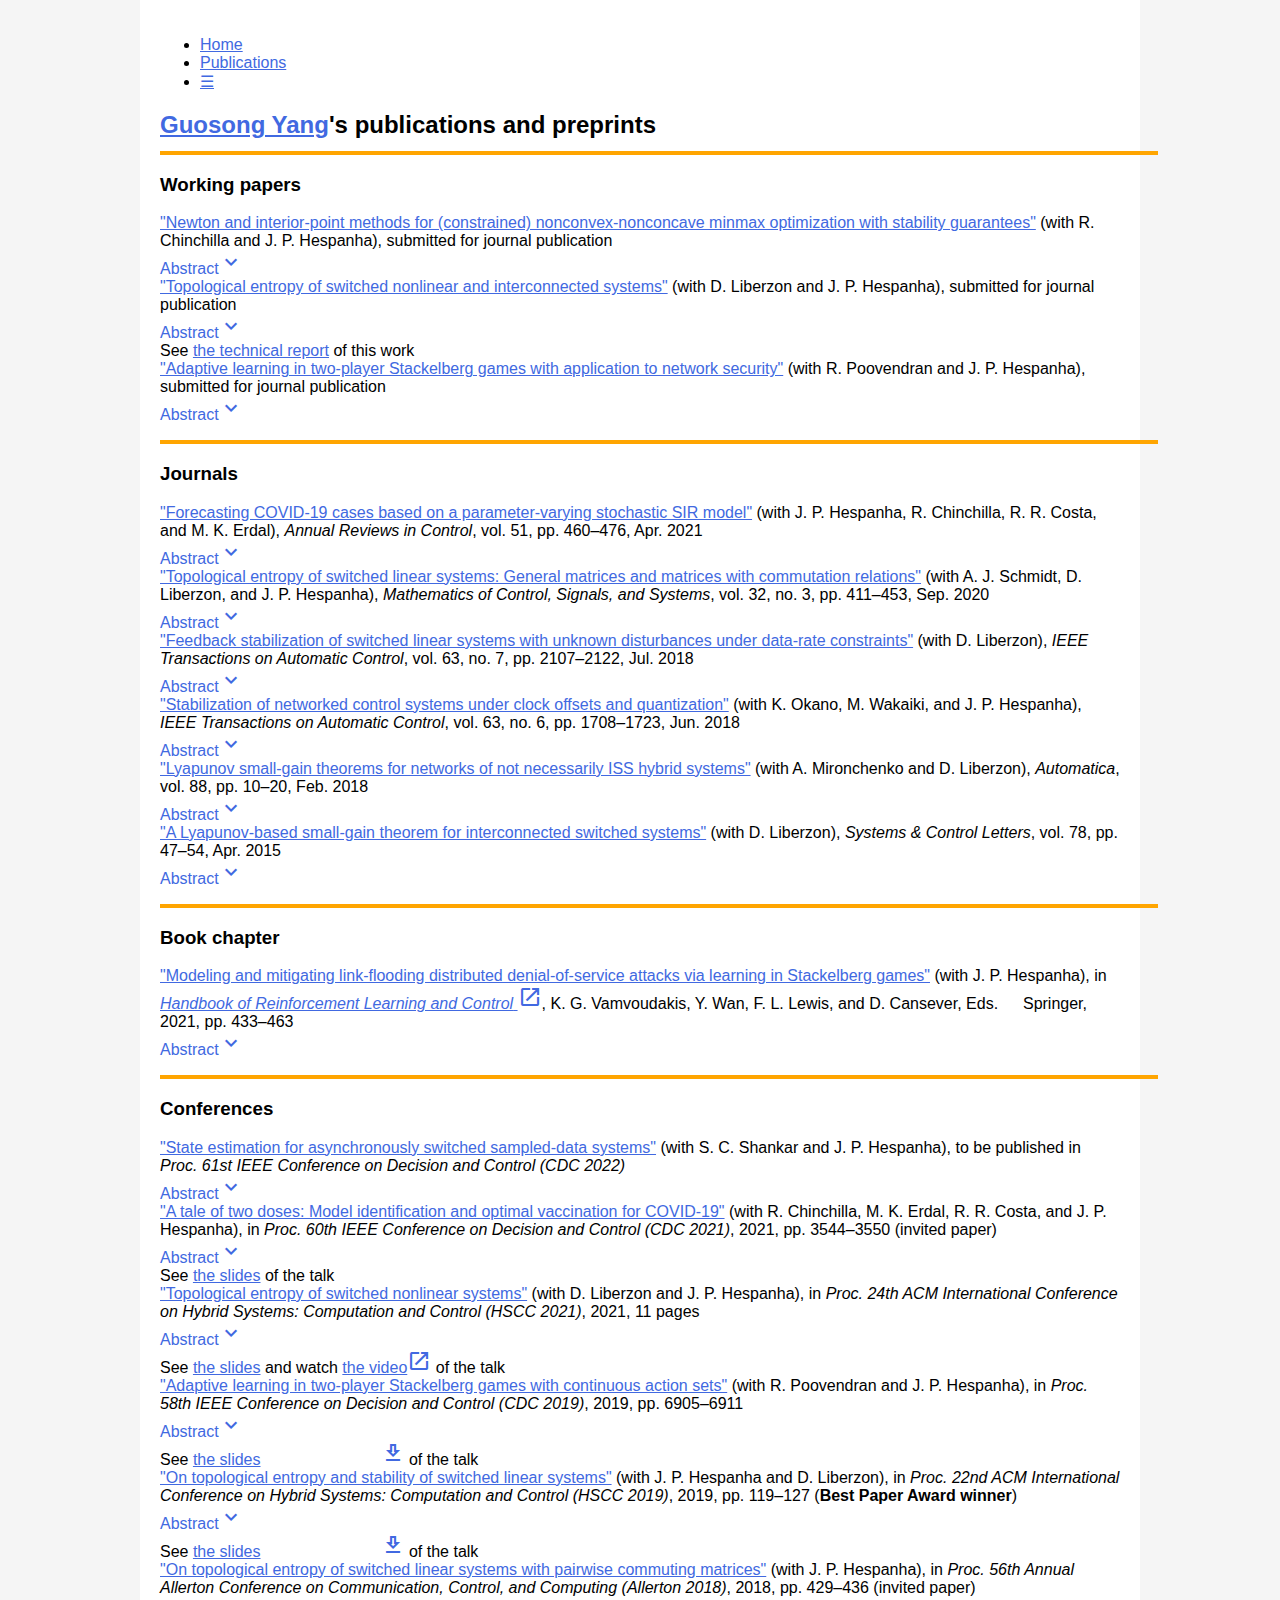
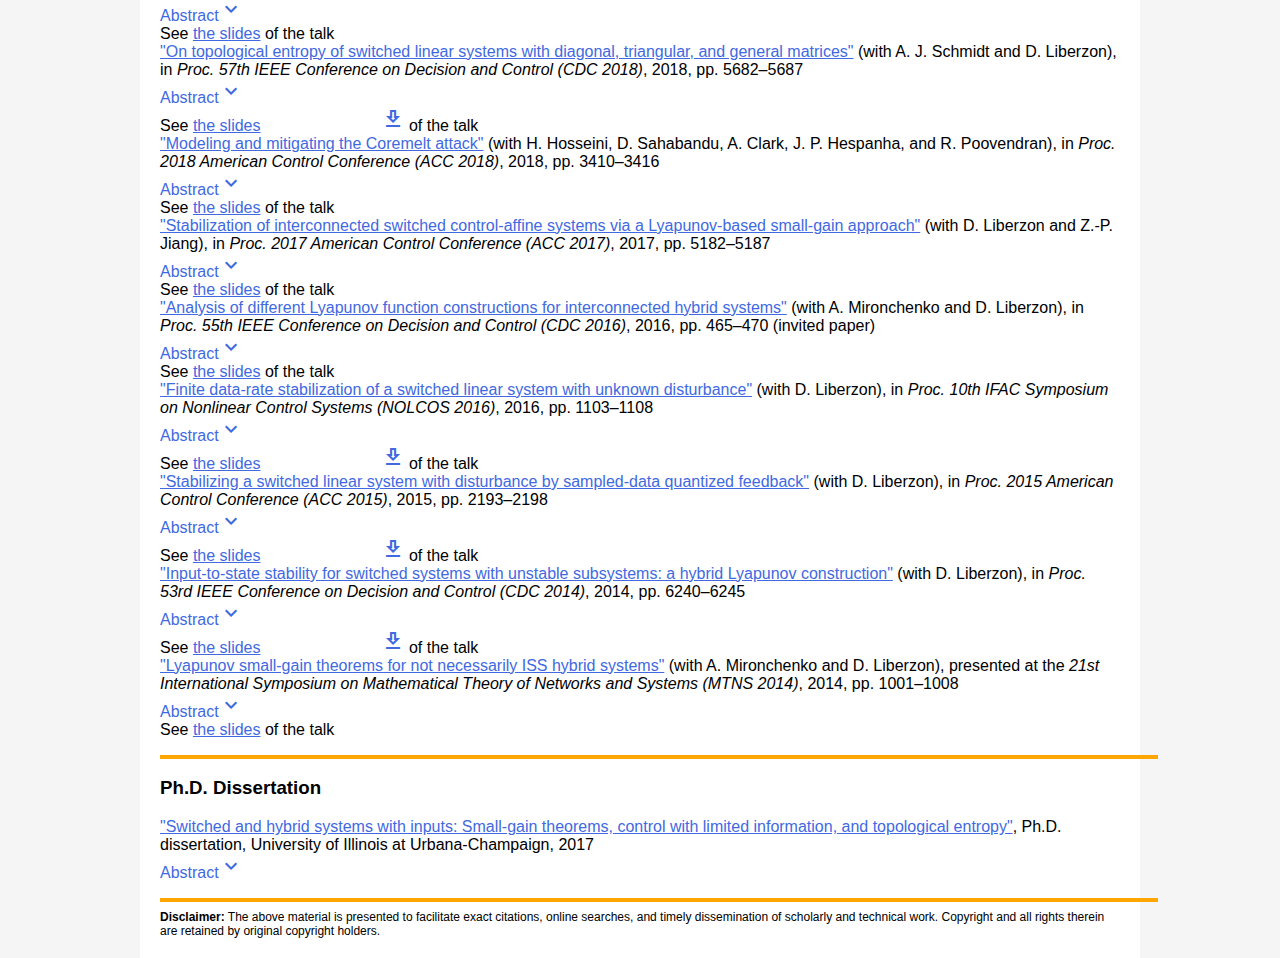
<file: publications.html>
<!doctype html>
<html lang="en">
<head>
	<meta charset="utf-8">
	<title>Guosong Yang</title>
    <meta name="viewport" content="width=device-width; initial-scale=1.0">
	<link rel="stylesheet" href="css/main.css">
	<link rel="stylesheet" href="https://fonts.googleapis.com/icon?family=Material+Icons+Outlined">
	<script type="text/javascript" src="js/main.js"></script>
	<script type="text/x-mathjax-config">
		MathJax.Hub.Config({
			extensions: ["tex2jax.js","TeX/AMSmath.js","TeX/AMSsymbols.js"],
			jax: ["input/TeX", "output/HTML-CSS"],
			tex2jax: {
				inlineMath: [ ['$','$'], ["\\(","\\)"] ],
				displayMath: [ ['$$','$$'], ["\\[","\\]"] ],
			},
			"HTML-CSS": { availableFonts: ["TeX"] }
		});
	</script>
	<script type="text/javascript" async src="https://cdn.mathjax.org/mathjax/latest/MathJax.js?config=TeX-AMS_CHTML"></script>
</head>

<nav>
	<ul class="nav" id="navList">
		<li><a href="index.html">Home</a></li>
		<li><a class="current" href="javascript: void(0)">Publications</a></li>
		<li class="menu"><a href="javascript: void(0)" onclick="navClick()">☰</a></li>
        <li class="lang" style="display: none"><a href="publications-zh.html" style="font-size: 1em">中文</a></li>
	</ul>
	<script>
		function navClick() {
			var x = document.getElementById("navList");
			if (x.className === "nav") {
				x.className += " responsive";
			} else {
				x.className = "nav";
			}
		}
	</script>
</nav>

<body>
	<h2 style="margin-bottom: 12px"><a href="https://guosong-yang.github.io/">Guosong Yang</a>'s publications and preprints</h2>
	<script>
		function absShow(id) {
			var abs = document.getElementById(id);
			abs.style.display = 'block';
		}
		function absHide(id) {
			var abs = document.getElementById(id);
			abs.style.display = 'none';
		}
		function absShowMore(id) {
			var abs = document.getElementById(id);
			abs.style.display = 'inline';
		}
	</script>
	
	<hr class="section">
	<h3>Working papers</h3>
    <ul class='loose' style="list-style-type: none; padding-left: 0">
        <li>
            <a href="resources/CYH-2022.pdf">"Newton and interior-point methods for
(constrained) nonconvex-nonconcave minmax optimization with stability guarantees"</a> (with R. Chinchilla and J. P. Hespanha), submitted for journal publication
            <div id="absCYH2022Hide" style="display: block"><a class="absToggle" onclick="absShow('absCYH2022Show'); absHide('absCYH2022Hide')">Abstract<span class="material-icons-outlined abs">expand_more</span></a></div>
            <div id="absCYH2022Show" style="display: none"><a class="absToggle" onclick="absHide('absCYH2022Show'); absShow('absCYH2022Hide')">Abstrac<span class="material-icons-outlined abs">expand_less</span></a>
                <p class="abs">We address the problem of finding a local solution to a nonconvex-nonconcave minmax optimization using Newton-type methods, including interior-point ones. We modify the Hessian matrix of these methods such that, at each step, the modified Newton update direction can be seen as the solution to a quadratic program that locally approximates the minmax problem. Moreover, we show that by selecting the modification in an appropriate way, the only stable points of the algorithm's iterations are local minmax points. Using numerical examples, we show that the computation time of our algorithm scales roughly linearly with the number of nonzero elements in the Hessian. For minmax control problems with per-stage costs, this generally leads to computation times that scale linearly with the horizon length.</p>
            </div>
        </li>
        <li>
            <a href="resources/YLH-2023.pdf">"Topological entropy of switched nonlinear and interconnected systems"</a> (with D. Liberzon and J. P. Hespanha), submitted for journal publication
            <div id="absYLH2023Hide" style="display: block; margin-bottom: 0"><a class="absToggle" onclick="absShow('absYLH2023Show'); absHide('absYLH2023Hide')">Abstract<span class="material-icons-outlined abs">expand_more</span></a></div>
            <div id="absYLH2023Show" style="display: none"><a class="absToggle" onclick="absHide('absYLH2023Show'); absShow('absYLH2023Hide')">Abstrac<span class="material-icons-outlined abs">expand_less</span></a>
                <p class="abs">A general upper bound for topological entropy of switched nonlinear systems is constructed, using an asymptotic average of upper limits of the matrix measures of Jacobian matrices of strongly persistent indi- vidual modes, weighted by their active rates. A general lower bound is constructed as well, using a similar weighted average of lower lim- its of the traces of these Jacobian matrices. In a case of interconnected structure, the general upper bound is readily applied to derive upper bounds for entropy that depend only on “network-level” information. In a case of block-diagonal structure, less conservative upper and lower bounds for entropy are constructed. In each case, upper bounds for entropy that require less information about the switching signal are also derived. The upper bounds for entropy and their relations are illustrated by numerical examples of a switched Lotka–Volterra ecosystem model.</p>
            </div>
            <div class="slides">See
            	<a href="resources/YLH-2023-Report.pdf">the technical report</a> of this work
            </div>
        </li>
        <li>
            <a href="resources/YPH-2021.pdf">"Adaptive learning in two-player Stackelberg games with application to network security"</a> (with R. Poovendran and J. P. Hespanha), submitted for journal publication
            <div id="absYPH2021Hide" style="display: block"><a class="absToggle" onclick="absShow('absYPH2021Show'); absHide('absYPH2021Hide')">Abstract<span class="material-icons-outlined abs">expand_more</span></a></div>
            <div id="absYPH2021Show" style="display: none"><a class="absToggle" onclick="absHide('absYPH2021Show'); absShow('absYPH2021Hide')">Abstrac<span class="material-icons-outlined abs">expand_less</span></a>
                <p class="abs">An adaptive learning approach is proposed for solving two-player Stackelberg games with incomplete information. Specifically, the follower’s cost is unknown to the leader, who knows only that the follower’s response to its own action belongs to some parametric family of functions, but not the actual parameter value. The proposed approach is capable of simultaneously estimating the unknown parameter and optimizing the leader’s action. It ensures that the estimated follower’s action and leader’s cost become indistinguishable from their actual values in finite time, up to a preselected, arbitrarily small error bound; moreover, the first-order necessary condition for optimality holds asymptotically in time for the estimated leader’s cost. Under a persistent excitation condition, the parameter estimation error can be bounded by a preselected, arbitrarily small constant in finite time as well. When the parametric function known to the leader does not match the follower’s response function perfectly, the same convergence results can be ensured for preselected error bounds proportional to the size of the mismatch. The approach and convergence results are also extended to the case where the follower’s actions cannot be observed, and are illustrated by simulation examples in the domain of network security.</p>
            </div>
        </li>
    </ul>
	
	<hr class="section">
	<h3>Journals</h3>
    <ul class='loose' style="list-style-type: none; padding-left: 0">
        <li>
            <a href="resources/HCCEY-ARC2021.pdf">"Forecasting COVID-19 cases based on a parameter-varying stochastic SIR model"</a> (with J. P. Hespanha, R. Chinchilla, R. R. Costa, and M. K. Erdal), <i>Annual Reviews in Control</i>, vol. 51, pp. 460&ndash;476, Apr. 2021
            <div id="absHCCEYARC2021Hide" style="display: block"><a class="absToggle" onclick="absShow('absHCCEYARC2021Show'); absHide('absHCCEYARC2021Hide')">Abstract<span class="material-icons-outlined abs">expand_more</span></a></div>
            <div id="absHCCEYARC2021Show" style="display: none"><a class="absToggle" onclick="absHide('absHCCEYARC2021Show'); absShow('absHCCEYARC2021Hide')">Abstract<span class="material-icons-outlined abs">expand_less</span></a>
                <p class="abs">We address the prediction of the number of new cases and deaths for the coronavirus disease 2019 (COVID-19) over a future horizon from historical data (forecasting). We use a model-based approach based on a stochastic Susceptible-Infections-Removed (SIR) model with time-varying parameters, which capture the evolution of the disease dynamics in response to changes in social behavior, non-pharmaceutical interventions, and testing rates. We show that, in the presence of asymptomatic cases, such model includes internal parameters and states that cannot be uniquely identified solely on the basis of measurements of new cases and deaths, but this does not preclude the construction of reliable forecasts for future values of these measurements. Such forecasts and associated confidence intervals can be computed using an iterative algorithm based on nonlinear optimization solvers, without the need for Monte Carlo sampling. Our results have been validated on an extensive COVID-19 dataset covering the period from March through December 2020 on 144 regions around the globe.</p>
            </div>
        </li>
        <li>
            <a href="resources/YSLH-MCSS2020.pdf">"Topological entropy of switched linear systems: General matrices and matrices with commutation relations"</a> (with A. J. Schmidt, D. Liberzon, and J. P. Hespanha), <i>Mathematics of Control, Signals, and Systems</i>, vol. 32, no. 3, pp. 411&ndash;453, Sep. 2020
            <div id="absYSLHMCSS2020Hide" style="display: block"><a class="absToggle" onclick="absShow('absYSLHMCSS2020Show'); absHide('absYSLHMCSS2020Hide')">Abstract<span class="material-icons-outlined abs">expand_more</span></a></div>
            <div id="absYSLHMCSS2020Show" style="display: none"><a class="absToggle" onclick="absHide('absYSLHMCSS2020Show'); absShow('absYSLHMCSS2020Hide')">Abstract<span class="material-icons-outlined abs">expand_less</span></a>
                <p class="abs">This paper studies a notion of topological entropy for switched systems, formulated in terms of the minimal number of trajectories needed to approximate all trajectories with a finite precision. For general switched linear systems, we prove that the topological entropy is independent of the set of initial states. We construct an upper bound for the topological entropy in terms of an average of the measures of system matrices of individual modes, weighted by their corresponding active times, and a lower bound in terms of an active-time-weighted average of their traces. For switched linear systems with scalar-valued state and those with pairwise commuting matrices, we establish formulae for the topological entropy in terms of active-time-weighted averages of the eigenvalues of system matrices of individual modes. For the more general case with simultaneously triangularizable matrices, we construct upper bounds for the topological entropy that only depend on the eigenvalues, their order in a simultaneous triangularization, and the active times. In each case above, we also establish upper bounds that are more conservative but require less information on the system matrices or on the switching, with their relations illustrated by numerical examples. Stability conditions inspired by the upper bounds for the topological entropy are presented as well.</p>
            </div>
        </li>
        <li>
            <a href="resources/YL-TAC2018.pdf">"Feedback stabilization of switched linear systems with unknown disturbances under data-rate constraints"</a> (with D. Liberzon), <i>IEEE Transactions on Automatic Control</i>, vol. 63, no. 7, pp. 2107&ndash;2122, Jul. 2018
            <div id="absYLTAC2018Hide" style="display: block"><a class="absToggle" onclick="absShow('absYLTAC2018Show'); absHide('absYLTAC2018Hide')">Abstract<span class="material-icons-outlined abs">expand_more</span></a></div>
            <div id="absYLTAC2018Show" style="display: none"><a class="absToggle" onclick="absHide('absYLTAC2018Show'); absShow('absYLTAC2018Hide')">Abstract<span class="material-icons-outlined abs">expand_less</span></a>
                <p class="abs">We study the problem of stabilizing a switched linear system with a completely unknown disturbance using sampled and quantized state feedback. The switching is assumed to be slow enough in the sense of combined dwell-time and average dwell-time, each individual mode is assumed to be stabilizable, and the data rate is assumed to be large enough but finite. By extending the approach of reachable-set approximation and propagation from an earlier result on the disturbance-free case, we develop a communication and control strategy that achieves a variant of input-to-state stability with exponential decay. An estimate of the disturbance bound is introduced to counteract the unknown disturbance, and a novel algorithm is designed to adjust the estimate and recover the state when it escapes the range of quantization.</p>
            </div>
        </li>
        <li>
            <a href="resources/OWYH-TAC2018.pdf">"Stabilization of networked control systems under clock offsets and quantization"</a> (with K. Okano, M. Wakaiki, and J. P. Hespanha), <i>IEEE Transactions on Automatic Control</i>, vol. 63, no. 6, pp. 1708&ndash;1723, Jun. 2018
            <div id="absOWYHTAC2018Hide" style="display: block"><a class="absToggle" onclick="absShow('absOWYHTAC2018Show'); absHide('absOWYHTAC2018Hide')">Abstract<span class="material-icons-outlined abs">expand_more</span></div>
            <div id="absOWYHTAC2018Show" style="display: none"><a class="absToggle" onclick="absHide('absOWYHTAC2018Show'); absShow('absOWYHTAC2018Hide')">Abstract<span class="material-icons-outlined abs">expand_less</span></a>
                <p class="abs">This paper studies the impact of clock mismatches and quantization on networked control systems. We consider a scenario where the plant's state is measured by a sensor that communicates with the controller through a network. Variable communication delays and clock jitter do not permit a perfect synchronization between the clocks of the sensor and controller. We investigate limitations on the clock offset tolerable for stabilization of the feedback system. For a process with a scalar-valued state, we show that there exists a tight bound on the offset above which the closed-loop system cannot be stabilized with any causal controllers. For higher dimensional plants, if the plant has two distinct poles, then the effect of clock mismatches can be canceled with a finite number of measurements, and hence there is no fundamental limitation. We also consider the case where the measurements are subject to quantization in addition to clock mismatches. For first-order plants, we present necessary conditions and sufficient conditions for stabilizability, which show that a larger clock offset requires a finer quantization.</p>
            </div>
        </li>
        <li>
            <a href="resources/MYL-Automatica2018.pdf">"Lyapunov small-gain theorems for networks of not necessarily ISS hybrid systems"</a> (with A. Mironchenko and D. Liberzon), <i>Automatica</i>, vol. 88, pp. 10&ndash;20, Feb. 2018
            <div id="absMYLAutomatica2018Hide" style="display: block"><a class="absToggle" onclick="absShow('absMYLAutomatica2018Show'); absHide('absMYLAutomatica2018Hide')">Abstract<span class="material-icons-outlined abs">expand_more</span></a></div>
            <div id="absMYLAutomatica2018Show" style="display: none"><a class="absToggle" onclick="absHide('absMYLAutomatica2018Show'); absShow('absMYLAutomatica2018Hide')">Abstract<span class="material-icons-outlined abs">expand_less</span></a>
                <p class="abs">We prove a novel Lyapunov-based small-gain theorem for networks composed of n &ge; 2 hybrid subsystems which are not necessarily input-to-state stable. This result unifies and extends several small-gain theorems for hybrid and impulsive systems proposed in the last few years. We also show how average dwell-time (ADT) clocks and reverse ADT clocks can be used to modify the ISS Lyapunov functions for subsystems and to enlarge the applicability of the derived small-gain theorems.</p>
            </div>
        </li>
        <li>
            <a href="resources/YL-SCL2015.pdf">"A Lyapunov-based small-gain theorem for interconnected switched systems"</a> (with D. Liberzon), <i>Systems &amp; Control Letters</i>, vol. 78, pp. 47&ndash;54, Apr. 2015
            <div id="absYLSCL2015Hide" style="display: block"><a class="absToggle" onclick="absShow('absYLSCL2015Show'); absHide('absYLSCL2015Hide')">Abstract<span class="material-icons-outlined abs">expand_more</span></a></div>
            <div id="absYLSCL2015Show" style="display: none"><a class="absToggle" onclick="absHide('absYLSCL2015Show'); absShow('absYLSCL2015Hide')">Abstract<span class="material-icons-outlined abs">expand_less</span></a>
                <p class="abs">Stability of an interconnected system consisting of two switched systems is investigated in the scenario where in both switched systems there may exist some subsystems that are not input-to-state stable (non-ISS). We show that, providing the switching signals neither switch too frequently nor activate non-ISS subsystems for too long, a small-gain theorem can be used to conclude global asymptotic stability (GAS) of the interconnected system. For each switched system, with the constraints on the switching signal being modeled by an auxiliary timer, a correspondent hybrid system is defined to enable the construction of a hybrid ISS Lyapunov function. Apart from justifying the ISS property of their corresponding switched systems, these hybrid ISS Lyapunov functions are then combined to establish a Lyapunov-type small-gain condition which guarantees that the interconnected system is globally asymptotically stable.</p>
            </div>
        </li>
    </ul>
	
	<hr class="section">
    <h3>Book chapter</h3>
    <ul class='loose' style="list-style-type: none; padding-left: 0">
        <li>
            <a href="resources/YH-BookChapter2021.pdf">"Modeling and mitigating link-flooding distributed denial-of-service attacks via learning in Stackelberg games"</a> (with J. P. Hespanha), in <a href="https://www.springer.com/us/book/9783030609894" target="_blank" rel="noopener noreferrer"><i>Handbook of Reinforcement Learning and Control</i>&nbsp;<span class="material-icons-outlined normal">open_in_new</span></a>, K. G. Vamvoudakis, Y. Wan, F. L. Lewis, and D. Cansever, Eds. &emsp; Springer, 2021, pp. 433&ndash;463
            <div id="absYHBookChapter2021Hide" style="display: block; margin-bottom: 0"><a class="absToggle" onclick="absShow('absYHBookChapter2021Show'); absHide('absYHBookChapter2021Hide')">Abstract<span class="material-icons-outlined abs">expand_more</span></a></div>
            <div id="absYHBookChapter2021Show" style="display: none"><a class="absToggle" onclick="absHide('absYHBookChapter2021Show'); absShow('absYHBookChapter2021Hide')">Abstract<span class="material-icons-outlined abs">expand_less</span></a>
                <p class="abs">This work formulates the mitigation of link-flooding distributed denial-of-service attacks as a routing problem among parallel links. In order to address the challenge that the adversary can observe the routing strategy before assigning attack traffic, we model the conflict between routing and attack as a Stackelberg game. For a general class of adversaries, we establish a characterization of an optimal attack strategy that reduces the search space to a finite set, and construct explicit formulae for Stackelberg equilibria and costs for a special class of networks. When the attack objective and capacity are unknown, we propose a learning-based approach that predicts the routing cost using a neural network and minimizes the predicted cost via projected gradient descent. A simulation study is provided to demonstrate the effectiveness of our approach.</p>
            </div>
        </li>
    </ul>

    <hr class="section">
    <h3>Conferences</h3>
    <ul class='loose' style="list-style-type: none; padding-left: 0">
        <li>
            <a href="resources/SYH-CDC2022.pdf">"State estimation for asynchronously switched sampled-data systems"</a> (with S. C. Shankar and J. P. Hespanha), to be published in <i>Proc. 61st IEEE Conference on Decision and Control (CDC 2022)</i>
            <div id="absSYHCDC2022Hide" style="display: block; margin-bottom: 0"><a class="absToggle" onclick="absShow('absSYHCDC2022Show'); absHide('absSYHCDC2022Hide')">Abstract<span class="material-icons-outlined abs">expand_more</span></a></div>
            <div id="absSYHCDC2022Show" style="display: none"><a class="absToggle" onclick="absHide('absSYHCDC2022Show'); absShow('absSYHCDC2022Hide')">Abstract<span class="material-icons-outlined abs">expand_less</span></a>
                <p class="abs">Asynchronously switched sampled-data systems can help model power systems and vehicles that evolve in continuous-time with switching behavior and discrete time measurements. We address the problem of jointly estimating a switching signal, with uncertainty in the exact switching times, as well as the continuous states of the system. We prove stability of the standard Kalman filter under uncertainty in the switching time, with statistical bounds relating to the sampling period. We then propose a method for estimation of switching times as well as a method for efficient joint estimation of the state and switching signal inspired by the interacting multiple-model extended-Viterbi algorithm. We validate our algorithms in simulation for a power converter and maneuvering vehicle.</p>
            </div>
        </li>
        <li>
            <a href="resources/CYECH-CDC2021.pdf">"A tale of two doses:
Model identification and optimal vaccination for COVID-19"</a> (with R. Chinchilla, M. K. Erdal, R. R. Costa, and J. P. Hespanha), in <i>Proc. 60th IEEE Conference on Decision and Control (CDC 2021)</i>, 2021, pp. 3544&ndash;3550 (invited paper)
            <div id="absCYECHCDC2021Hide" style="display: block; margin-bottom: 0"><a class="absToggle" onclick="absShow('absCYECHCDC2021Show'); absHide('absCYECHCDC2021Hide')">Abstract<span class="material-icons-outlined abs">expand_more</span></a></div>
            <div id="absCYECHCDC2021Show" style="display: none"><a class="absToggle" onclick="absHide('absCYECHCDC2021Show'); absShow('absCYECHCDC2021Hide')">Abstract<span class="material-icons-outlined abs">expand_less</span></a>
                <p class="abs">We address the model identification and the computation of optimal vaccination policies for the coronavirus disease 2019 (COVID-19). We consider a stochastic Susceptible&ndash;Infected&ndash;Removed (SIR) model that captures the effect of multiple vaccine treatments, each requiring a different number of doses and providing different levels of protection against the disease. We show that the inclusion of vaccination data enables the estimation of the state of the model and key model parameters that are otherwise not identifiable. This estimates can, in turn, be used to design strategic approaches to vaccination that aim at minimizing the number of deaths and the economic cost of the disease. We illustrate these results with numerical examples.</p>
            </div>
            <div class="slides">See
            	<a href="resources/CYECH-CDC2021-Slides.pdf">the slides</a>
            	of the talk
            </div>
        </li>
        <li>
            <a href="resources/YLH-HSCC2021.pdf">"Topological entropy of switched nonlinear systems"</a> (with D. Liberzon and J. P. Hespanha), in <i>Proc. 24th ACM International Conference on Hybrid Systems: Computation and Control (HSCC 2021)</i>, 2021, 11 pages
            <div id="absYHLHSCC2021Hide" style="display: block; margin-bottom: 0"><a class="absToggle" onclick="absShow('absYHLHSCC2021Show'); absHide('absYHLHSCC2021Hide')">Abstract<span class="material-icons-outlined abs">expand_more</span></a></div>
            <div id="absYHLHSCC2021Show" style="display: none"><a class="absToggle" onclick="absHide('absYHLHSCC2021Show'); absShow('absYHLHSCC2021Hide')">Abstract<span class="material-icons-outlined abs">expand_less</span></a>
                <p class="abs">This paper studies topological entropy of switched nonlinear systems. We construct a general upper bound for the topological entropy in terms of an average of the asymptotic suprema of the measures of Jacobian matrices of individual modes, weighted by the corresponding active rates. A general lower bound is also established in terms of an active-rate-weighted average of the asymptotic infima of the traces of these Jacobian matrices. For switched systems with diagonal modes, we establish upper and lower bounds that only depend on the eigenvalues of Jacobian matrices, their relative order among individual modes, and the active rates. For both cases, we also establish upper bounds that are more conservative but require less information on the switching, with their relations illustrated by numerical examples of a switched Lotka–Volterra ecosystem model.</p>
            </div>
            <div class="slides">See
            	<a href="resources/YLH-HSCC2021-Slides.pdf">the slides</a>
            	and watch
            	<a href="https://youtu.be/2Gn1my2i1fw" target="_blank" rel="noopener noreferrer">the video<span class="material-icons-outlined abs">open_in_new</span></a>
            	of the talk
            </div>
        </li>
        <li>
            <a href="resources/YPH-CDC2019.pdf">"Adaptive learning in two-player Stackelberg games with continuous action sets"</a> (with R. Poovendran and J. P. Hespanha), in <i>Proc. 58th IEEE Conference on Decision and Control (CDC 2019)</i>, 2019, pp. 6905&ndash;6911
            <div id="absYPHCDC2019Hide" style="display: block; margin-bottom: 0"><a class="absToggle" onclick="absShow('absYPHCDC2019Show'); absHide('absYPHCDC2019Hide')">Abstract<span class="material-icons-outlined abs">expand_more</span></a></div>
            <div id="absYPHCDC2019Show" style="display: none"><a class="absToggle" onclick="absHide('absYPHCDC2019Show'); absShow('absYPHCDC2019Hide')">Abstract<span class="material-icons-outlined abs">expand_less</span></a>
                <p class="abs">We study a two-player Stackelberg game in which the follower’s strategy depends on a parameter vector that is unknown to the leader. An adaptive learning algorithm is designed to simultaneously estimate the unknown parameter and minimize the leader’s cost, based on adaptive control techniques and hysteresis switching. The algorithm guarantees that the leader’s cost predicted using the parameter estimate becomes indistinguishable from its actual cost in finite time, up to a preselected, arbitrarily small error threshold, and that the first-order necessary condition for optimality holds asymptotically for the predicted cost. If an additional persistent excitation condition holds, then the parameter estimation error can also be bounded by a preselected, arbitrarily small threshold in finite time. The algorithm and convergence results are illustrated via a simple simulation example in the domain of network security.</p>
            </div>
            <div class="slides">See
            	<a href="resources/YPH-CDC2019-Slides.ppsx">the slides<span class="material-icons-outlined abs">file_download</span></a>
            	of the talk
            </div>
        </li>
        <li>
            <a href="resources/YHL-HSCC2019.pdf">"On topological entropy and stability of switched linear systems"</a> (with J. P. Hespanha and D. Liberzon), in <i>Proc. 22nd ACM International Conference on Hybrid Systems: Computation and Control (HSCC 2019)</i>, 2019, pp. 119&ndash;127 (<strong>Best Paper Award winner</strong>)
            <div id="absYHLHSCC2019Hide" style="display: block; margin-bottom: 0"><a class="absToggle" onclick="absShow('absYHLHSCC2019Show'); absHide('absYHLHSCC2019Hide')">Abstract<span class="material-icons-outlined abs">expand_more</span></a></div>
            <div id="absYHLHSCC2019Show" style="display: none"><a class="absToggle" onclick="absHide('absYHLHSCC2019Show'); absShow('absYHLHSCC2019Hide')">Abstract<span class="material-icons-outlined abs">expand_less</span></a>
                <p class="abs">This paper studies topological entropy and stability properties of switched linear systems. First, we show that the exponential growth rates of solutions of a switched linear system are essentially upper bounded by its topological entropy. Second, we estimate the topological entropy of a switched linear system by decomposing it into a part that is generated by scalar multiples of the identity matrix and a part that has zero entropy, and proving that the overall topological entropy is upper bounded by that of the former. Third, we prove that a switched linear system is globally exponentially stable if its topological entropy remains zero under a destabilizing perturbation. Finally, the entropy estimation via decomposition and the entropy-based stability condition are applied to three classes of switched linear systems to construct novel upper bounds for topological entropy and novel sufficient conditions for global exponential stability.</p>
            </div>
            <div class="slides">See
            	<a href="resources/YHL-HSCC2019-Slides.ppsx">the slides<span class="material-icons-outlined abs">file_download</span></a>
            	of the talk
            </div>
        </li>
        <li>
            <a href="resources/YH-Allerton2018.pdf">"On topological entropy of switched linear systems with pairwise commuting matrices"</a> (with J. P. Hespanha), in <i>Proc. 56th Annual Allerton Conference on Communication, Control, and Computing (Allerton 2018)</i>, 2018, pp. 429&ndash;436 (invited paper)
            <div id="absYHAllerton2018Hide" style="display: block; margin-bottom: 0"><a class="absToggle" onclick="absShow('absYHAllerton2018Show'); absHide('absYHAllerton2018Hide')">Abstract<span class="material-icons-outlined abs">expand_more</span></a></div>
            <div id="absYHAllerton2018Show" style="display: none"><a class="absToggle" onclick="absHide('absYHAllerton2018Show'); absShow('absYHAllerton2018Hide')">Abstract<span class="material-icons-outlined abs">expand_less</span></a>
                <p class="abs">We study a notion of topological entropy for switched systems, formulated in terms of the minimal number of initial states needed to approximate all initial states within a finite precision. This paper focuses on the topological entropy of switched linear systems with pairwise commuting matrices. First, we prove there exists a simultaneous change of basis under which each of the matrices can be decomposed into a diagonal part and a nilpotent part, and all the diagonal and nilpotent parts are pairwise commuting. Then a formula for the topological entropy is established in terms of the component-wise averages of the eigenvalues, weighted by the active time of each mode, which indicates that the topological entropy is independent of the nilpotent parts above. We also present how the formula generalizes known results for the non-switched case and the case with simultaneously diagonalizable matrices, and construct more general but more conservative upper bounds for the entropy. A numerical example is provided to demonstrate properties of the formula and the upper and lower bounds for the topological entropy.</p>
            </div>
            <div class="slides">See
            	<a href="resources/YH-Allerton2018-Slides.pdf">the slides</a>
            	of the talk
            </div>
        </li>
        <li>
            <a href="resources/YSL-CDC2018.pdf">"On topological entropy of switched linear systems with diagonal, triangular, and general matrices"</a> (with A. J. Schmidt and D. Liberzon), in <i>Proc. 57th IEEE Conference on Decision and Control (CDC 2018)</i>, 2018, pp. 5682&ndash;5687
            <div id="absYSLCDC2018Hide" style="display: block; margin-bottom: 0"><a class="absToggle" onclick="absShow('absYSLCDC2018Show'); absHide('absYSLCDC2018Hide')">Abstract<span class="material-icons-outlined abs">expand_more</span></a></div>
            <div id="absYSLCDC2018Show" style="display: none"><a class="absToggle" onclick="absHide('absYSLCDC2018Show'); absShow('absYSLCDC2018Hide')">Abstract<span class="material-icons-outlined abs">expand_less</span></a>
                <p class="abs">This paper introduces a notion of topological entropy for switched systems, formulated using the minimal number of initial states needed to approximate all initial states within a finite precision. We show that it can be equivalently defined using the maximal number of initial states separable within a finite precision, and introduce switching-related quantities such as the active time of each mode, which prove to be useful in calculating the topological entropy of switched linear systems. For general switched linear systems, we show that the topological entropy is independent of the set of initial states, and establish upper and lower bounds using the active-time-weighted averages of the norms and traces of system matrices in individual modes, respectively. For switched linear systems with scalar-valued state or simultaneously diagonalizable matrices, we derive formulae for the topological entropy using active-time-weighted averages of eigenvalues, which can be extended to the case with simultaneously triangularizable matrices to obtain an upper bound. In these three cases with special matrix structure, we also provide more general but more conservative upper bounds for the topological entropy.</p>
            </div>
            <div class="slides">See
            	<a href="resources/YSL-CDC2018-Slides.ppsx">the slides<span class="material-icons-outlined abs">file_download</span></a>
            	of the talk
            </div>
        </li>
        <li>
            <a href="resources/YHSCHP-ACC2018.pdf">"Modeling and mitigating the Coremelt attack"</a> (with H. Hosseini, D. Sahabandu, A. Clark, J. P. Hespanha, and R. Poovendran), in <i>Proc. 2018 American Control Conference (ACC 2018)</i>, 2018, pp. 3410&ndash;3416
            <div id="absYHSCHPACC2018Hide" style="display: block; margin-bottom: 0"><a class="absToggle" onclick="absShow('absYHSCHPACC2018Show'); absHide('absYHSCHPACC2018Hide')">Abstract<span class="material-icons-outlined abs">expand_more</span></a></div>
            <div id="absYHSCHPACC2018Show" style="display: none"><a class="absToggle" onclick="absHide('absYHSCHPACC2018Show'); absShow('absYHSCHPACC2018Hide')">Abstract<span class="material-icons-outlined abs">expand_less</span></a>
                <p class="abs">This paper studies the Coremelt attack, a link-flooding Distributed Denial of Service attack that exhausts the bandwidth at a core network link using low-intensity traffic flows between subverted machines. A dynamical system model is formulated for analyzing the effect of Coremelt attack on a single-link Transmission Control Protocol (TCP) network and developing mitigation methods. For the case with a limited number of subverted sources, a modified TCP algorithm is developed for the attackers to achieve a desired congestion level. A mitigation method is proposed to improve the link usage of legitimate users when the link is under attack. The network performance under different attack and mitigation scenarios is illustrated through simulation results.</p>
            </div>
            <div class="slides">See
            	<a href="resources/YHSCHP-ACC2018-Slides.pdf">the slides</a>
            	of the talk
            </div>
        </li>
        <li>
            <a href="resources/YLJ-ACC2017.pdf">"Stabilization of interconnected switched control-affine systems via a Lyapunov-based small-gain approach"</a> (with D. Liberzon and Z.-P. Jiang), in <i>Proc. 2017 American Control Conference (ACC 2017)</i>, 2017, pp. 5182&ndash;5187
            <div id="absYLJACC2017Hide" style="display: block; margin-bottom: 0"><a class="absToggle" onclick="absShow('absYLJACC2017Show'); absHide('absYLJACC2017Hide')">Abstract<span class="material-icons-outlined abs">expand_more</span></a></div>
            <div id="absYLJACC2017Show" style="display: none"><a class="absToggle" onclick="absHide('absYLJACC2017Show'); absShow('absYLJACC2017Hide')">Abstract<span class="material-icons-outlined abs">expand_less</span></a>
                <p class="abs">We study the feedback stabilization of interconnected switched control-affine systems with both input-to-state stable (ISS) and non-ISS modes. Provided that the switching is slow in the sense of average dwell-time and the active time of non-ISS modes is short in proportion, suitable feedback controls are designed to achieve input-to-state practical stability (ISpS) with an arbitrarily small constant. We devise such feedback controls by extending a previous small-gain theorem on stability of interconnected switched systems to the ISpS context, and proposing a novel Lyapunov-based gain-assignment scheme.</p>
            </div>
            <div class="slides">See
            	<a href="resources/YLJ-ACC2017-Slides.pdf">the slides</a>
            	of the talk
            </div>
        </li>
        <li>
            <a href="resources/YLM-CDC2016.pdf">"Analysis of different Lyapunov function constructions for interconnected hybrid systems"</a> (with A. Mironchenko and D. Liberzon), in <i>Proc. 55th IEEE Conference on Decision and Control (CDC 2016)</i>, 2016, pp. 465&ndash;470 (invited paper)
            <div id="absYLMCDC2016Hide" style="display: block; margin-bottom: 0"><a class="absToggle" onclick="absShow('absYLMCDC2016Show'); absHide('absYLMCDC2016Hide')">Abstract<span class="material-icons-outlined abs">expand_more</span></a></div>
            <div id="absYLMCDC2016Show" style="display: none"><a class="absToggle" onclick="absHide('absYLMCDC2016Show'); absShow('absYLMCDC2016Hide')">Abstract<span class="material-icons-outlined abs">expand_less</span></a>
                <p class="abs">This paper studies stability of interconnections of hybrid dynamical systems, in the general scenario that the continuous or discrete dynamics of subsystems may have destabilizing effects. We analyze two existing methods of constructing Lyapunov functions for the interconnection based on candidate ISS Lyapunov functions for subsystems, small-gain conditions, and auxiliary timers modeling restrictions on jump frequency in terms of average dwell-time and reverse average dwell-time. We compare their feasibility and limitations for different types of subsystem dynamics, and examine a case that the combination of them is needed to establish global asymptotic stability.</p>
            </div>
            <div class="slides">See
            	<a href="resources/YLM-CDC2016-Slides.pdf">the slides</a>
            	of the talk
            </div>
        </li>
        <li>
            <a href="resources/YL-NOLCOS2016.pdf">"Finite data-rate stabilization of a switched linear system with unknown disturbance"</a> (with D. Liberzon), in <i>Proc. 10th IFAC Symposium on Nonlinear Control Systems (NOLCOS 2016)</i>, 2016, pp. 1103&ndash;1108
            <div id="absYLNOLCOS2016Hide" style="display: block; margin-bottom: 0"><a class="absToggle" onclick="absShow('absYLNOLCOS2016Show'); absHide('absYLNOLCOS2016Hide')">Abstract<span class="material-icons-outlined abs">expand_more</span></a></div>
            <div id="absYLNOLCOS2016Show" style="display: none"><a class="absToggle" onclick="absHide('absYLNOLCOS2016Show'); absShow('absYLNOLCOS2016Hide')">Abstract<span class="material-icons-outlined abs">expand_less</span></a>
                <p class="abs">We study the stabilization of a switched linear system with unknown disturbance using sampled and quantized state feedback. The switching is slow in the sense of combined dwell-time and average dwell-time, while the active mode is unknown except at sampling times. Each mode of the switched system is stabilizable, and the disturbance admits an unknown bound. A communication and control strategy is designed to achieve practical stability and exponential convergence w.r.t. the initial state with a nonlinear gain on the disturbance, provided the data-rate meets given lower bounds. Compared with previous results, a more involved algorithm is developed to handle effects of the unknown disturbance based on employing an iteratively updated estimate of the disturbance bound and expanding the over-approximations of reachable sets over sampling intervals from the case without disturbance.</p>
            </div>
            <div class="slides">See
            	<a href="resources/YL-NOLCOS2016-Slides.ppsx">the slides<span class="material-icons-outlined abs">file_download</span></a>
            	of the talk</div>
        </li>
        <li>
            <a href="resources/YL-ACC2015.pdf">"Stabilizing a switched linear system with disturbance by sampled-data quantized feedback"</a> (with D. Liberzon), in <i>Proc. 2015 American Control Conference (ACC 2015)</i>, 2015, pp. 2193&ndash;2198
            <div id="absYLACC2015Hide" style="display: block; margin-bottom: 0"><a class="absToggle" onclick="absShow('absYLACC2015Show'); absHide('absYLACC2015Hide')">Abstract<span class="material-icons-outlined abs">expand_more</span></a></div>
            <div id="absYLACC2015Show" style="display: none"><a class="absToggle" onclick="absHide('absYLACC2015Show'); absShow('absYLACC2015Hide')">Abstract<span class="material-icons-outlined abs">expand_less</span></a>
                <p class="abs">We study the problem of stabilizing a switched linear system with disturbance using sampled and quantized measurements of its state. The switching is assumed to be slow in the sense of combined dwell-time and average dwell-time, while the active mode is unknown except at sampling times. Each mode of the switched linear system is assumed to be stabilizable, and the magnitude of the disturbance is constrained by a known bound. A communication and control strategy is designed to guarantee bounded-input-bounded-state (BIBS) stability of the switched linear system and an exponential convergence rate with respect to the initial state, providing the data rate satisfies certain lower bounds. Such lower bounds are established by expanding the over-approximation bounds of reachable sets over sampling intervals derived in a previous paper to accommodate effects of the disturbance.</p>
            </div>
            <div class="slides">See
            	<a href="resources/YL-ACC2015-Slides.ppsx">the slides<span class="material-icons-outlined abs">file_download</span></a>
            	of the talk
            </div>
        </li>
        <li>
            <a href="resources/YL-CDC2014.pdf">"Input-to-state stability for switched systems with unstable subsystems: a hybrid Lyapunov construction"</a> (with D. Liberzon), in <i>Proc. 53rd IEEE Conference on Decision and Control (CDC 2014)</i>, 2014, pp. 6240&ndash;6245
            <div id="absYLCDC2014Hide" style="display: block; margin-bottom: 0"><a class="absToggle" onclick="absShow('absYLCDC2014Show'); absHide('absYLCDC2014Hide')">Abstract<span class="material-icons-outlined abs">expand_more</span></a></div>
            <div id="absYLCDC2014Show" style="display: none"><a class="absToggle" onclick="absHide('absYLCDC2014Show'); absShow('absYLCDC2014Hide')">Abstract<span class="material-icons-outlined abs">expand_less</span></a>
                <p class="abs">The input-to-state stability (ISS) of a nonlinear switched system is investigated in the scenario where there may exist some subsystems that are not input-to-state stable (non-ISS). We show that, providing the switching signal neither switches too frequently nor activates non-ISS subsystems for too long, a hybrid ISS Lyapunov function can be constructed to guarantee ISS of the switched system. With the constraints on the switching signal being modeled by a novel auxiliary timer, a hybrid system is defined so that the solutions to the two systems are correspondent. After the construction and verification of an ISS Lyapunov function, ISS of all complete solutions to the hybrid system, and therefore all solutions to the switched system, is conveniently proved.</p>
            </div>
            <div class="slides">See
            	<a href="resources/YL-CDC2014-Slides.ppsx">the slides<span class="material-icons-outlined abs">file_download</span></a>
            	of the talk
            </div>
        </li>
        <li>
            <a href="resources/MYL-MTNS2014.pdf">"Lyapunov small-gain theorems for not necessarily ISS hybrid systems"</a> (with A. Mironchenko and D. Liberzon), presented at the <i>21st International Symposium on Mathematical Theory of Networks and Systems (MTNS 2014)</i>, 2014, pp. 1001&ndash;1008
            <div id="absMYLMTNS2014Hide" style="display: block; margin-bottom: 0"><a class="absToggle" onclick="absShow('absMYLMTNS2014Show'); absHide('absMYLMTNS2014Hide')">Abstract<span class="material-icons-outlined abs">expand_more</span></a></div>
            <div id="absMYLMTNS2014Show" style="display: none"><a class="absToggle" onclick="absHide('absMYLMTNS2014Show'); absShow('absMYLMTNS2014Hide')">Abstract<span class="material-icons-outlined abs">expand_less</span></a>
                <p class="abs">We prove a novel Lyapunov-based small-gain theorem for interconnections of n hybrid systems, which are not necessarily input-to-state stable. This result unifies and extends several small-gain theorems for hybrid and impulsive systems, proposed in the last few years. Also we show how the average dwell-time (ADT) clocks and reverse ADT clocks can be used to modify the Lyapunov functions for subsystems and to enlarge the applicability of derived small-gain theorems.</p>
            </div>
            <div class="slides">See
            	<a href="resources/MYL-MTNS2014-Slides.pdf">the slides</a>
            	of the talk
            </div>
        </li>
    </ul>
	
	<hr class="section">
	<h3>Ph.D. Dissertation</h3>
    <ul class='loose' style="list-style-type: none; padding-left: 0">
        <li>
            <a href="resources/Y-PhD2017.pdf">"Switched and hybrid systems with inputs: Small-gain theorems, control with limited information, and topological entropy"</a>, Ph.D. dissertation, University of Illinois at Urbana-Champaign, 2017
            <div id="absYPhD2017Hide" style="display: block"><a class="absToggle" onclick="absShow('absYPhD2017Show'); absHide('absYPhD2017Hide')">Abstract<span class="material-icons-outlined abs">expand_more</span></a></div>
            <div id="absYPhD2017Show" style="display: none"><a class="absToggle" onclick="absHide('absYPhD2017Show'); absShow('absYPhD2017Hide'); absHide('absYPhD2017ShowMore'); absHide('absYPhD2017ShowMorePara'); absShowMore('absYPhD2017HideMore')">Abstract<span class="material-icons-outlined abs">expand_less</span></a>
                <p class="abs">In this thesis, we study stability and stabilization of switched and hybrid systems with inputs. We consider primarily two topics in this area: small-gain theorems for interconnected switched and hybrid systems, and control of switched linear systems with limited information.
                	<a class="absToggle more" id="absYPhD2017HideMore" style="display: inline" onclick="absShowMore('absYPhD2017ShowMore'); absShow('absYPhD2017ShowMorePara'); absHide('absYPhD2017HideMore')">Read more<span class="material-icons-outlined abs">expand_more</span></a>
                	<a class="absToggle more" id="absYPhD2017ShowMore" style="display: none" onclick="absHide('absYPhD2017ShowMore'); absHide('absYPhD2017ShowMorePara'); absShowMore('absYPhD2017HideMore')">Read less<span class="material-icons-outlined abs">expand_less</span></a>
                </p>
                <div id="absYPhD2017ShowMorePara" style="display: none">
                    <p class="abs more">First, we study input-to-state practical stability (ISpS) of interconnections of two switched nonlinear subsystems with independent switchings and possibly non-ISpS modes. Provided that for each subsystem, the switching is slow in the sense of an average dwell-time (ADT), and the total active time of non-ISpS modes is short in proportion, Lyapunov-based small-gain theorems are established via hybrid system techniques. By augmenting each subsystem with a hybrid auxiliary timer that models the constraints on switching, we enable a construction of hybrid ISpS-Lyapunov functions, and consequently, a convenient formulation of a small-gain condition for ISpS of the interconnection. Based on our small-gain theorem, we demonstrate the stabilization of interconnected switched control-affine systems using gain-assignment techniques.</p>
                    <p class="abs more">Second, we investigate input-to-state stability (ISS) of networks composed of n &ge; 2 hybrid subsystems with possibly non-ISS dynamics. Lyapunov-based small-gain theorems are established based on the notion of candidate ISS-Lyapunov functions, which unifies and extends several previous results for interconnected hybrid and impulsive systems. In order to apply our small-gain theorem to different combinations of non-ISS dynamics, we adopt the method of modifying candidate exponential ISS-Lyapunov functions using ADT and reverse ADT timers. The effect of such modiffcations on the Lyapunov feedback gains between two interconnected hybrid systems is discussed in detail through a case-by-case study.</p>
                    <p class="abs more">Third, we consider the problem of stabilizing a switched linear system with a completely unknown disturbance using sampled and quantized state feediiback. The switching is assumed to be slow enough in the sense of combined dwell-time and average dwell-time, each individual mode is assumed to be stabilizable, and the data rate is assumed to be large enough but finite. By extending the approach of reachable-set approximation and propagation from an earlier result on the disturbance-free case, we develop a communication and control strategy that achieves a variant of input-to-state stability with exponential decay. An estimate of the disturbance bound is introduced to compensate for the unknown disturbance, and a novel algorithm is designed to adjust the estimate and recover the state when it escapes the range of quantization.</p>
                    <p class="abs more">Last, motivated by the connection between the minimum data rate needed to stabilize a linear time-invariant system and its topological entropy, we examine a notion of topological entropy for switched systems with a known switching signal. This notion is formulated in terms of the number of initial points such that the corresponding trajectories approximate all trajectories within a certain error, and can be equivalently defined using the number of initial points that are separable up to a certain precision. We first calculate the topological entropy of a switched scalar system based on the active rates of its modes. This approach is then generalized to nonscalar switched linear systems with certain Lie structures to establish entropy bounds in terms of the active rate and eigenvalues of each mode.</p>
                </div>
            </div>
        </li>
    </ul>

    <hr class="section" style="display: none">
    <h3 style="display: none">Technical reports</h3>
	
	<hr class="section">
	<div style="font-size: .75em"><strong>Disclaimer:</strong> The above material is presented to facilitate exact citations, online searches, and timely dissemination of scholarly and technical work. Copyright and all rights therein are retained by original copyright holders.</div>
    <!-- Start of StatCounter Code for Default Guide -->
    <script type="text/javascript">
        var sc_project=11148970;
        var sc_invisible=0;
        var sc_security="2ae718cc";
        var scJsHost = (("https:" == document.location.protocol) ? "https://secure." : "http://www.");
        document.write("<sc"+"ript type='text/javascript' src='" + scJsHost+ "statcounter.com/counter/counter.js'></"+"script>");
    </script>
    <noscript><div class="statcounter"><a title="web analytics" href="http://statcounter.com/web-analytics/" target="_blank"><img class="statcounter" src="//c.statcounter.com/11148970/0/2ae718cc/0/" alt="web analytics"></a></div></noscript>
    <!-- End of StatCounter Code for Default Guide -->
</body>
</html>
</file>
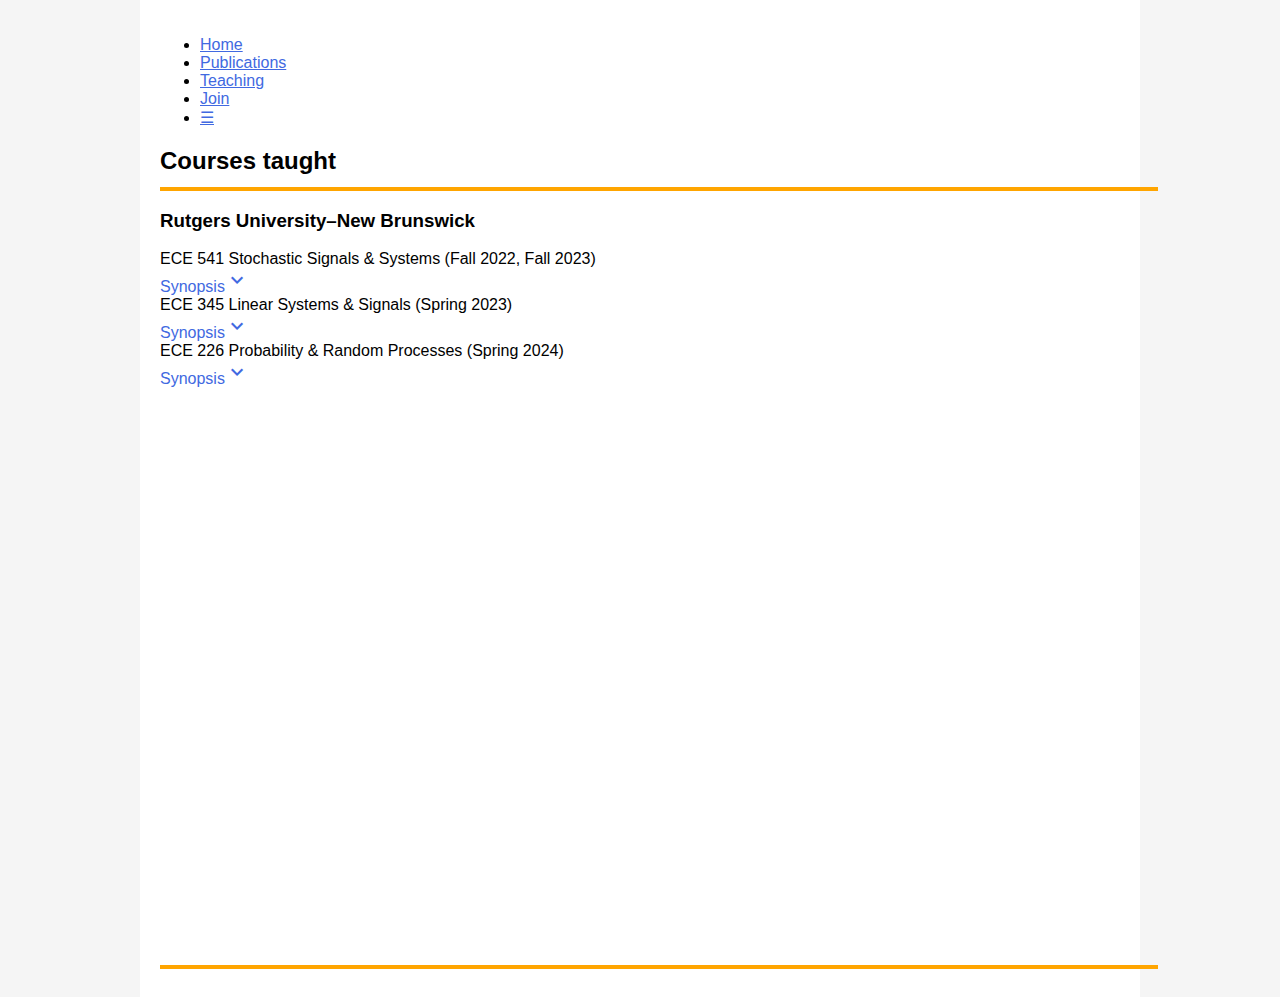
<file: teaching.html>
<!doctype html>
<html lang="en">
<head>
	<meta charset="utf-8">
	<title>Guosong Yang</title>
    <meta name="viewport" content="width=device-width; initial-scale=1.0">
	<link rel="stylesheet" href="css/main.css">
	<link rel="stylesheet" href="https://fonts.googleapis.com/icon?family=Material+Icons+Outlined">
	<script type="text/javascript" src="js/main.js"></script>
	<script type="text/x-mathjax-config">
		MathJax.Hub.Config({
			extensions: ["tex2jax.js","TeX/AMSmath.js","TeX/AMSsymbols.js"],
			jax: ["input/TeX", "output/HTML-CSS"],
			tex2jax: {
				inlineMath: [ ['$','$'], ["\\(","\\)"] ],
				displayMath: [ ['$$','$$'], ["\\[","\\]"] ],
			},
			"HTML-CSS": { availableFonts: ["TeX"] }
		});
	</script>
	<script type="text/javascript" async src="https://cdn.mathjax.org/mathjax/latest/MathJax.js?config=TeX-AMS_CHTML"></script>
</head>

<nav>
	<ul class="nav" id="navList">
		<li><a href="index.html">Home</a></li>
		<li><a href="publications.html">Publications</a></li>
		<li class="current"><a href="javascript: void(0)">Teaching</a></li>
        <li><a href="recruiting.html">Join</a></li>
		<li class="menu"><a href="javascript: void(0)" onclick="navClick()">☰</a></li>
	</ul>
</nav>

<body>
	<div style="min-height: 90vh"> 
		<h2 style="margin-bottom: 12px">Courses taught</h2>
		<script>
			function absShow(id) {
				var abs = document.getElementById(id);
				abs.style.display = 'block';
			}
			function absHide(id) {
				var abs = document.getElementById(id);
				abs.style.display = 'none';
			}
			function absShowMore(id) {
				var abs = document.getElementById(id);
				abs.style.display = 'inline';
			}
		</script>
		
		<hr class="section">
		<h3>Rutgers University&ndash;New Brunswick</h3>
		<ul style="list-style-type: none; padding-left: 0">
			<li>
				ECE 541 Stochastic Signals &amp; Systems (Fall 2022, Fall 2023)
				<div id="ECE541Hide" style="display: block"><a class="absToggle" onclick="absShow('ECE541Show'); absHide('ECE541Hide')">Synopsis<span class="material-icons-outlined abs">expand_more</span></a></div>
				<div id="ECE541Show" style="display: none"><a class="absToggle" onclick="absHide('ECE541Show'); absShow('ECE541Hide')">Synopsis<span class="material-icons-outlined abs">expand_less</span></a>
					<p class="abs">Axioms of probability; conditional probability and independence; random variables and functions thereof; mathematical expectation; characteristic functions; conditional expectation; Gaussian random vectors; mean square estimation; convergence of a sequence of random variables; laws of large numbers and central limit theorem; stochastic processes; stationarity, autocorrelation and power spectral density; linear systems with stochastic inputs; linear estimation; independent increment; Markov, Wiener, and Poisson processes.</p>
				</div>
			</li>
			<li>
				ECE 345 Linear Systems &amp; Signals (Spring 2023)
				<div id="ECE345Hide" style="display: block"><a class="absToggle" onclick="absShow('ECE345Show'); absHide('ECE345Hide')">Synopsis<span class="material-icons-outlined abs">expand_more</span></a></div>
				<div id="ECE345Show" style="display: none"><a class="absToggle" onclick="absHide('ECE345Show'); absShow('ECE345Hide')">Synopsis<span class="material-icons-outlined abs">expand_less</span></a>
					<p class="abs">Introduction to continuous- and discrete-time systems and signals, linear time-invariant (LTI) systems, analysis of signals and systems using Laplace and Z-transforms, frequency-domain representations using Fourier transforms, and applications in communications, control, and signal processing.</p>
				</div>
			</li>
			<li>
				ECE 226 Probability &amp; Random Processes (Spring 2024)
				<div id="ECE226Hide" style="display: block"><a class="absToggle" onclick="absShow('ECE226Show'); absHide('ECE226Hide')">Synopsis<span class="material-icons-outlined abs">expand_more</span></a></div>
				<div id="ECE226Show" style="display: none"><a class="absToggle" onclick="absHide('ECE226Show'); absShow('ECE226Hide')">Synopsis<span class="material-icons-outlined abs">expand_less</span></a>
					<p class="abs">Probability and its axioms, conditional probability, independence, counting, random variables and distributions, functions of random variables, expectations, order statistics, central limit theorem, confidence intervals, hypothesis testing, estimation of random variables. Random processes and their characterization, autocorrelation function.</p>
				</div>
			</li>
		</ul>
	</div>
</body>

<foot>
	<hr class="section">
		<!-- Start of StatCounter Code for Default Guide -->
		<script type="text/javascript">
			var sc_project=11148970;
			var sc_invisible=0;
			var sc_security="2ae718cc";
			var scJsHost = (("https:" == document.location.protocol) ? "https://secure." : "http://www.");
			document.write("<sc"+"ript type='text/javascript' src='" + scJsHost+ "statcounter.com/counter/counter.js'></"+"script>");
		</script>
		<noscript><div class="statcounter"><a title="web analytics" href="http://statcounter.com/web-analytics/" target="_blank"><img class="statcounter" src="//c.statcounter.com/11148970/0/2ae718cc/0/" alt="web analytics"></a></div></noscript>
		<!-- End of StatCounter Code for Default Guide -->
</foot>
</html>
</file>
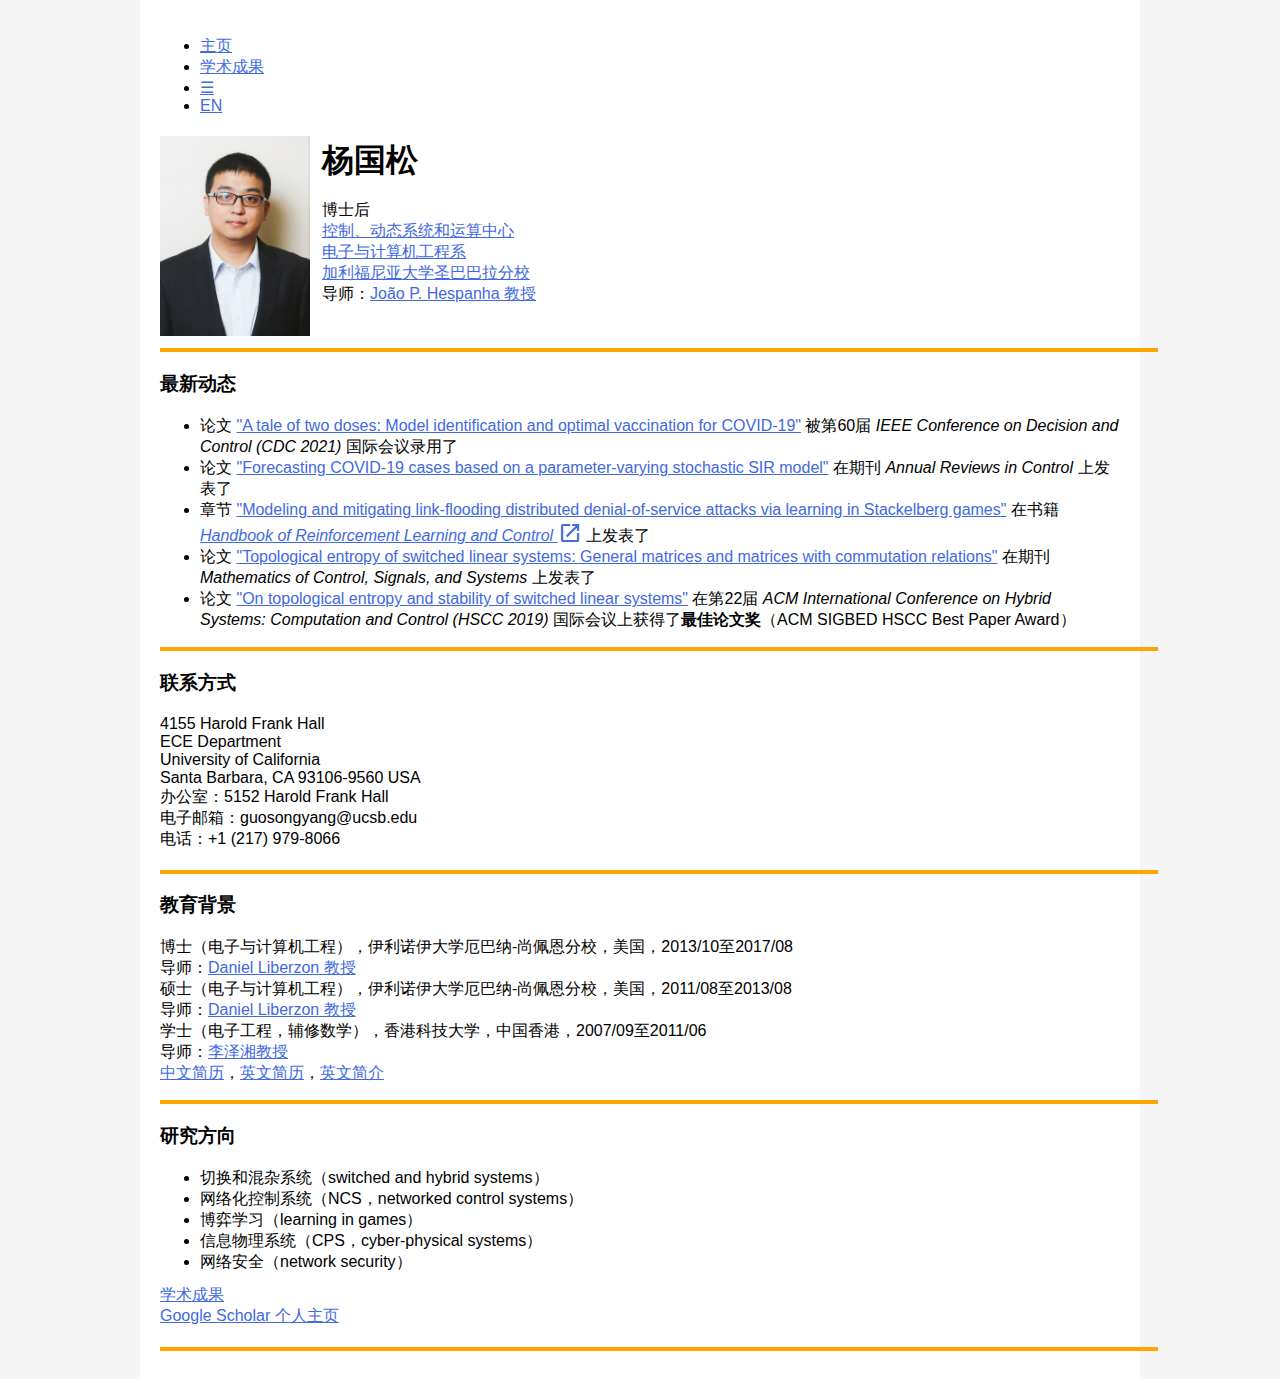
<file: zh.html>
<!doctype html>
<html lang="en">
<head>
	<meta charset="utf-8">
	<title>杨国松</title>
    <meta name="viewport" content="width=device-width; initial-scale=1.0">
	<link rel="stylesheet" href="css/main.css">
	<link rel="stylesheet" href="https://fonts.googleapis.com/icon?family=Material+Icons+Outlined">
	<script type="text/javascript" src="js/main.js"></script>
	<script type="text/x-mathjax-config">
		MathJax.Hub.Config({
			extensions: ["tex2jax.js","TeX/AMSmath.js","TeX/AMSsymbols.js"],
			jax: ["input/TeX", "output/HTML-CSS"],
			tex2jax: {
				inlineMath: [ ['$','$'], ["\\(","\\)"] ],
				displayMath: [ ['$$','$$'], ["\\[","\\]"] ],
			},
			"HTML-CSS": { availableFonts: ["TeX"] }
		});
	</script>
	<script type="text/javascript" async src="https://cdn.mathjax.org/mathjax/latest/MathJax.js?config=TeX-AMS_CHTML"></script>
</head>

<nav>
	<ul class="nav" id="navList">
		<li><a class="current" href="javascript: void(0)" style="font-size: 1em">主页</a></li>
		<li><a href="publications-zh.html" style="font-size: 1em">学术成果</a></li>
		<li class="menu"><a href="javascript: void(0)" onclick="navClick()">☰</a></li>
        <li class="lang"><a href="index.html">EN</a></li>
	</ul>
	<script>
		function navClick() {
			var x = document.getElementById("navList");
			if (x.className === "nav") {
				x.className += " responsive";
			} else {
				x.className = "nav";
			}
		}
	</script>
</nav>

<body>
	<div style="margin-top: 12px; margin-bottom: 12px">
		<div style="float: left; margin-right: 12px">
			<a href="resources/GuosongYangHeadshot.jpg"><img src="resources/GuosongYangHeadshot.jpg" height="200" width="150"></a>
		</div>
		<div style="min-height: 200px; margin-left: 162px">
			<h1 style="line-height: 1.5; margin-bottom: 12px">杨国松</h1>
			<ul class="tight" style="list-style-type: none; padding-left: 0">
				<li>博士后</li>
				<li><a href="https://www.ccdc.ucsb.edu/">控制、动态系统和运算中心</a></li>
				<li><a href="http://www.ece.ucsb.edu/">电子与计算机工程系</a></li>
				<li><a href="http://www.ucsb.edu/">加利福尼亚大学圣巴巴拉分校</a></li>
				<li>导师：<a href="https://www.ece.ucsb.edu/~hespanha/">Jo&atilde;o P. Hespanha 教授</a></li>
		</div>
	</div>
	
    <hr class="section">
    <h3><a name="News" style="color: black">最新动态</a></h3>
    <ul>
        <li>论文 <a href="resources/CYECH-CDC2021.pdf">"A tale of two doses: Model identification and optimal vaccination for COVID-19"</a> 被第60届 <i>IEEE Conference on Decision and Control (CDC 2021)</i> 国际会议录用了</li>
        <li>论文 <a href="resources/HCCEY-ARC2021.pdf">"Forecasting COVID-19 cases based on a parameter-varying stochastic SIR model"</a> 在期刊 <i>Annual Reviews in Control</i> 上发表了</li>
        <li>章节 <a href="resources/YH-BookChapter2021.pdf">"Modeling and mitigating link-flooding distributed denial-of-service attacks via learning in Stackelberg games"</a> 在书籍 <a href="https://www.springer.com/us/book/9783030609894" target="_blank" rel="noopener noreferrer"><i>Handbook of Reinforcement Learning and Control</i>&nbsp;<span class="material-icons-outlined normal" style="vertical-align:-15%">open_in_new</span></a> 上发表了</li>
        <li>论文 <a href="resources/YSLH-MCSS2020.pdf">"Topological entropy of switched linear systems: General matrices and matrices with commutation relations"</a> 在期刊 <i>Mathematics of Control, Signals, and Systems</i> 上发表了</li>
        <li>论文 <a href="resources/YHL-HSCC2019.pdf">"On topological entropy and stability of switched linear systems"</a> 在第22届 <i>ACM International Conference on Hybrid Systems: Computation and Control (HSCC 2019)</i> 国际会议上获得了<strong>最佳论文奖</strong>（ACM SIGBED HSCC Best Paper Award）</li>
    </ul>
    
    <hr class="section">
    <h3><a name="Contact" style="color: black">联系方式</a></h3>
    <div>
        4155 Harold Frank Hall<br>
        ECE Department<br>
        University of California<br>
        Santa Barbara, CA 93106-9560 USA
    </div>
    <div style="margin-bottom: 20px">
        办公室：5152 Harold Frank Hall<br>
        电子邮箱：guosongyang@ucsb.edu<br>
        电话：+1 (217) 979-8066
    </div>
    
    <hr class="section">
	<h3><a name="Education" style="color: black">教育背景</a></h3>
    <ul style="list-style-type: none; padding-left: 0">
        <li>博士（电子与计算机工程），伊利诺伊大学厄巴纳-尚佩恩分校，美国，2013/10至2017/08<br>
            导师：<a href="http://liberzon.csl.illinois.edu/">Daniel Liberzon 教授</a></li>
        <li>硕士（电子与计算机工程），伊利诺伊大学厄巴纳-尚佩恩分校，美国，2011/08至2013/08<br>
            导师：<a href="http://liberzon.csl.illinois.edu/">Daniel Liberzon 教授</a></li>
        <li>学士（电子工程，辅修数学），香港科技大学，中国香港，2007/09至2011/06<br>
            导师：<a href="https://www.ece.ust.hk/eezxli">李泽湘教授</a></li>
        <li><a href="resources/GuosongYangCV-Zh.pdf">中文简历</a>，<a href="resources/GuosongYangCV.pdf">英文简历</a>，<a href="resources/GuosongYangBio.pdf">英文简介</a></li>
</ul>
    
    <hr class="section">
	<h3><a name="Research" style="color: black">研究方向</a></h3>
    <ul class="tight" style="margin-bottom: 12px">
        <li>切换和混杂系统（switched and hybrid systems）</li>
        <li>网络化控制系统（NCS，networked control systems）</li>
        <li>博弈学习（learning in games）</li>
        <li>信息物理系统（CPS，cyber-physical systems）</li>
        <li>网络安全（network security）</li>
    </ul>
	<div>
        <a href="publications-zh.html">学术成果</a>
	</div>
	<div style=" margin-bottom: 20px">
	<a href="https://scholar.google.com/citations?user=xYYJOowAAAAJ">Google Scholar 个人主页</a>
	</div>
	
	<hr class="section">
	<!-- Start of StatCounter Code for Default Guide -->
	<script type="text/javascript">
		var sc_project=11148970;
		var sc_invisible=0;
		var sc_security="2ae718cc";
		var scJsHost = (("https:" == document.location.protocol) ? "https://secure." : "http://www.");
		document.write("<sc"+"ript type='text/javascript' src='" + scJsHost+ "statcounter.com/counter/counter.js'></"+"script>");
	</script>
	<noscript><div class="statcounter"><a title="web analytics" href="http://statcounter.com/web-analytics/" target="_blank"><img class="statcounter" src="//c.statcounter.com/11148970/0/2ae718cc/0/" alt="web analytics"></a></div></noscript>
	<!-- End of StatCounter Code for Default Guide -->
</body>
</html>
</file>
<file: css/main.css>
html * {
    font-family: "Open Sans", sans-serif;
}

html {
    background-color: whitesmoke;
}

body {
    background: white;
    color: black;
    max-width: 960px;
    margin: 0 auto;
    padding: 20px
}

a {
    color: royalblue;
}

a.nav {
    background-color: white;
    border: 2px solid white;
    border-radius: 4px;
    color: orange;
    padding: 4px 8px 4px 8px;
    text-align: center;
    text-decoration: none;
    display: inline-block;
    font-size: 1em;
    margin: 4px 2px 0px 2px;
    -webkit-transition-duration: 0.4s;
    /* Safari */
    transition-duration: 0.4s;
    cursor: pointer;
}

a.nav:hover {
    background-color: orange;
    border-color: orange;
    color: white;
}

a.nav.current {
    border-color: orange;
}

a.nav.current:hover {
    background-color: white;
    color: orange;
}

a.absToggle {
    text-decoration: none;
    cursor: pointer
}

a.absToggle:hover {
    text-decoration: underline
}

hr.section {
    border: 0;
    color: orange;
    background-color: orange;
    height: 4px;
    width: 104%;
}
</file>
